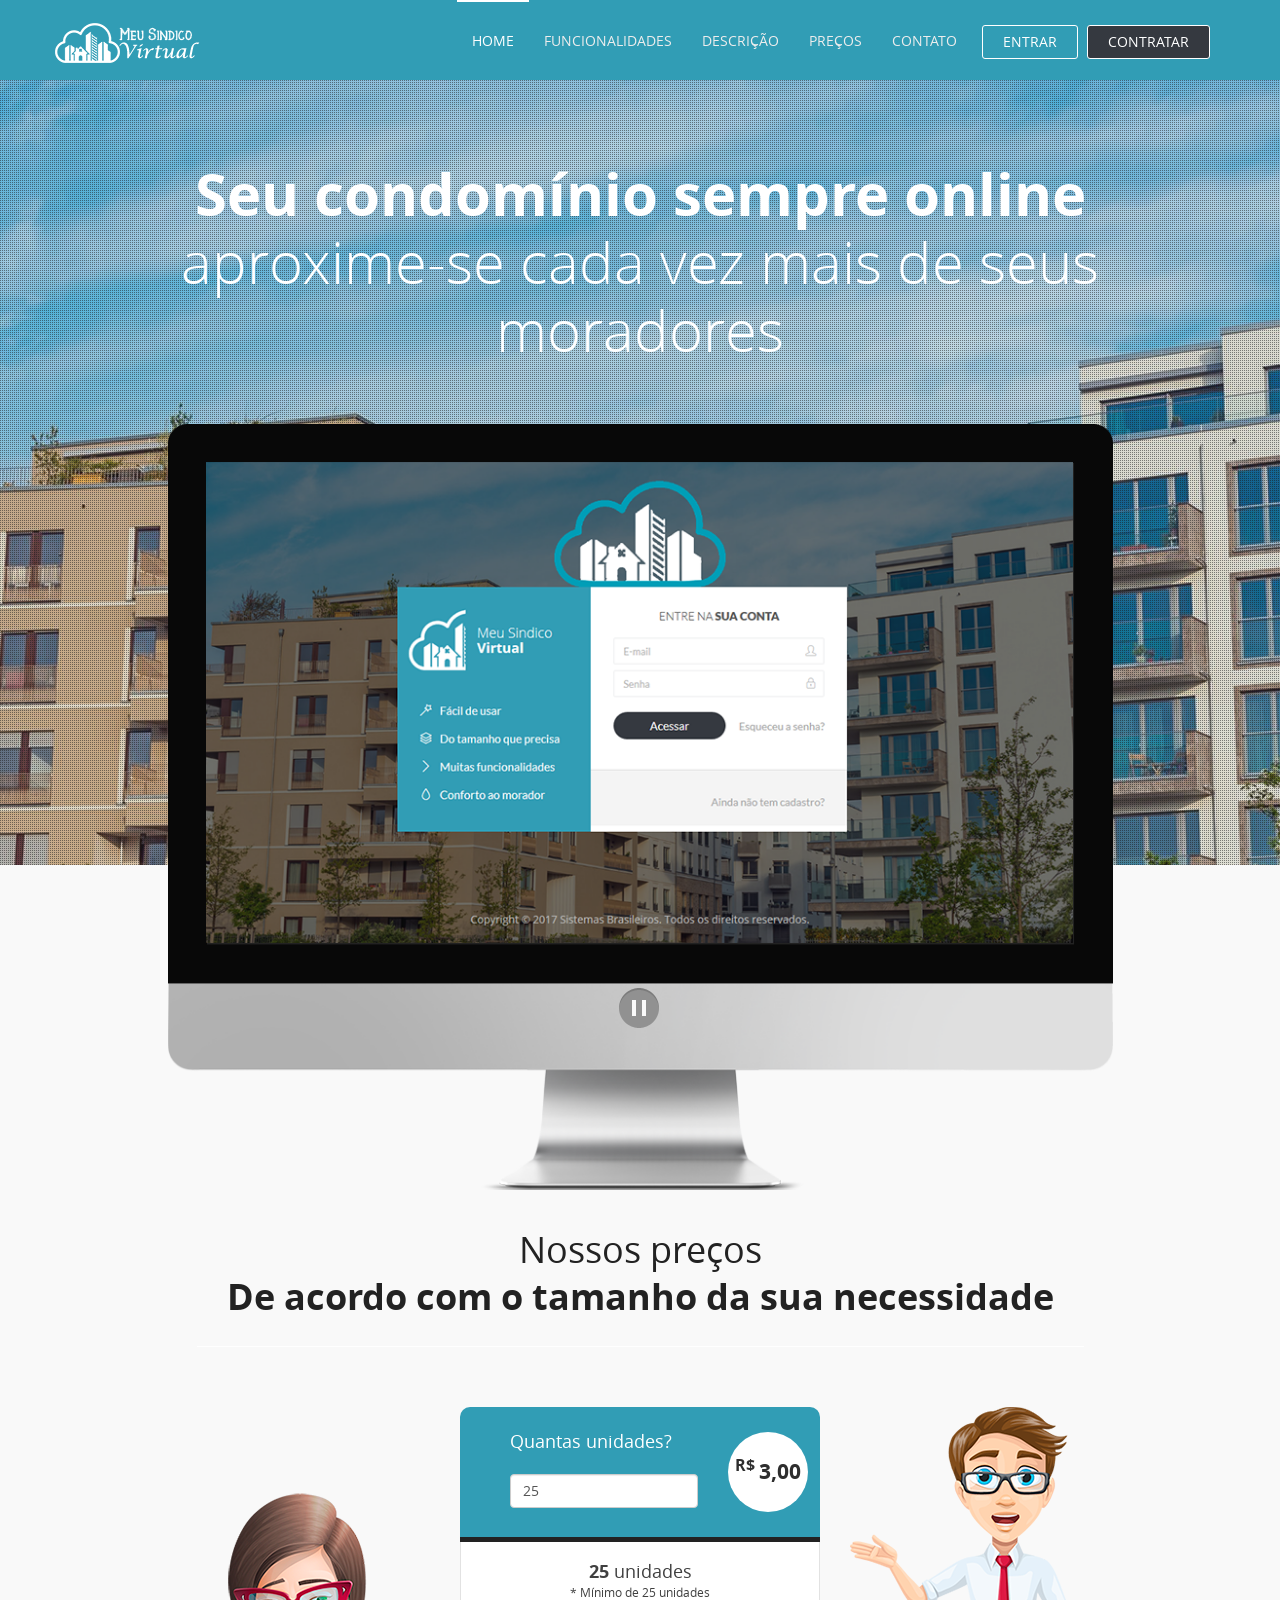
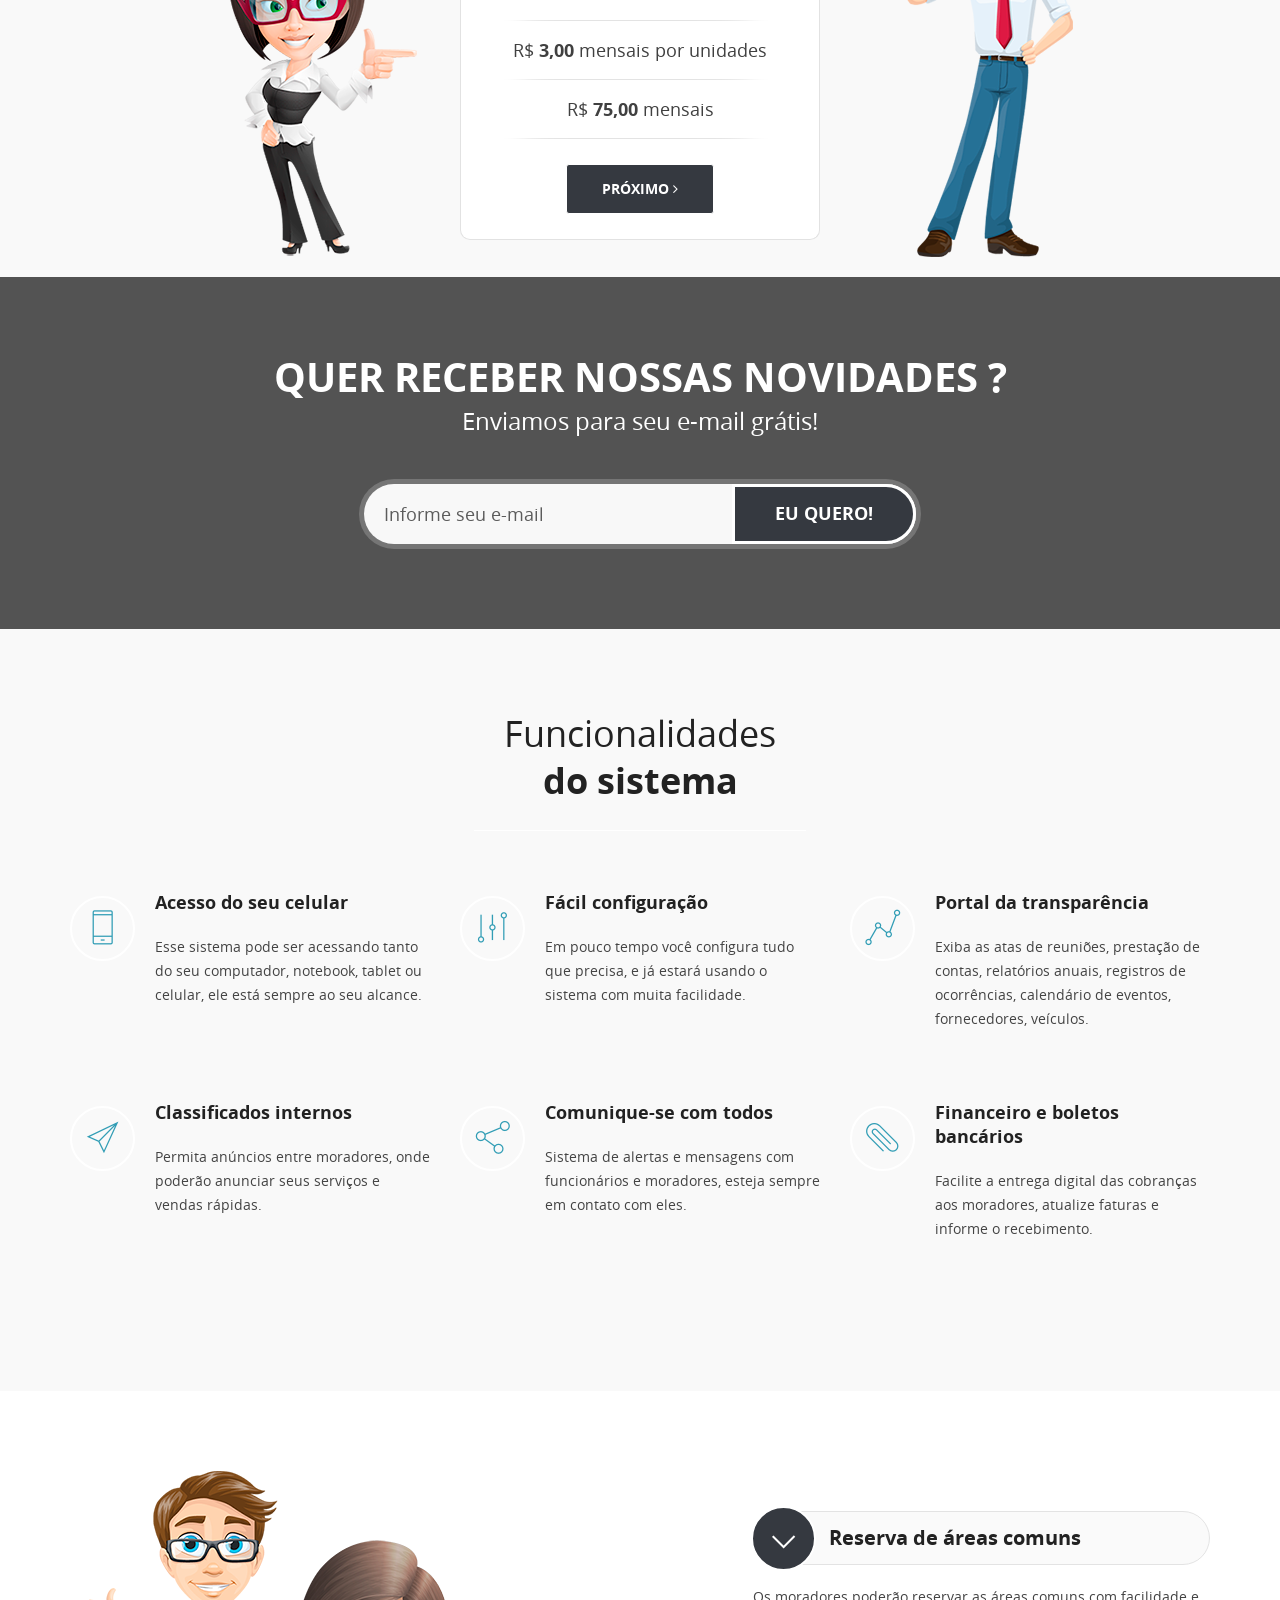
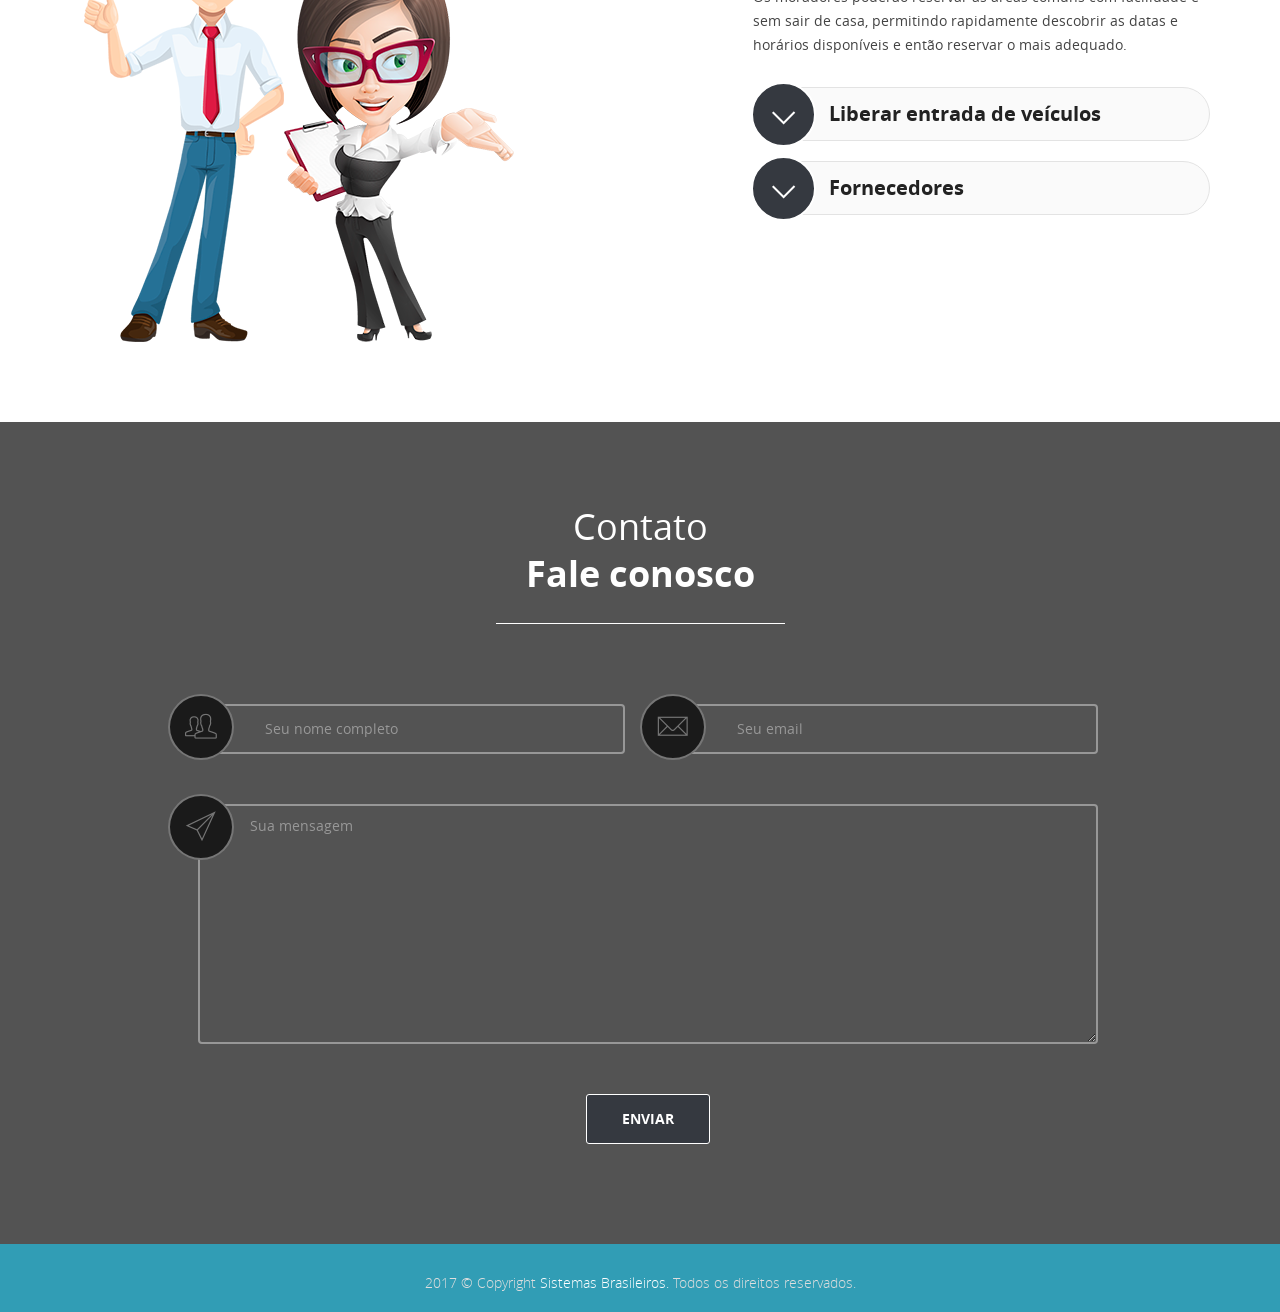
<file: index.html>
<!DOCTYPE html>
<html lang="pt-BR">
  <head>
    <meta charset="utf-8">
    <meta name="viewport" content="width=device-width, initial-scale=1.0">
    <meta name="description" content="Gestor de condom&iacute;nios">
    <meta name="author" content="Sistemas Brasileiros">
    <link rel="shortcut icon" href="ico/favicon.png">

    <title>Meu S&iacute;ndico Virtual</title>

    <!-- Bootstrap core CSS -->
    <link href="css/bootstrap.min.css" rel="stylesheet">

    <!-- Custom bootstrap styles -->
    <link href="css/overwrite.css" rel="stylesheet">

	<!-- Font -->
	<link href="fonts/open-sans/stylesheet.css" rel="stylesheet">
	
	<!-- Font icons -->
	<link href="css/font-awesome.css" rel="stylesheet">
    <link href="fonts/pe-icon-7-stroke/css/pe-icon-7-stroke.css" rel="stylesheet">
	<link href="fonts/pe-icon-7-stroke/css/helper.css" rel="stylesheet">
	
	<!-- Animate css -->
    <link href="css/animate.css" rel="stylesheet">	
	
	<!-- prettyPhoto -->	
	<link href="css/prettyPhoto.css" rel="stylesheet" />
	
    <!-- flexslider -->	
	<link href="css/flexslider.css" rel="stylesheet">

	<!-- Owl carousel -->
    <link href="css/owl.carousel.css" rel="stylesheet">
    <link href="css/owl.theme.css" rel="stylesheet">
    <link href="css/owl.transitions.css" rel="stylesheet">
	
	<!-- Custom styles for this template -->
    <link href="css/style.css" rel="stylesheet">

	<!-- Theme skin -->
	<link href="skins/default.css" rel="stylesheet" />

  	<style>
		/* Formulário de configuração (passo 2 do card de preços) */
		.config-form .pricing-head h4{font-size:24px;line-height:28px;}
		.config-form .pricing-head p{font-size:15px;line-height:20px;margin-top:6px;}
		.config-body{float:left;width:100%;background:#fff;border-left:1px solid #e2e2e2;border-right:1px solid #e2e2e2;padding:5px 22px 0 22px;text-align:left;}
		.config-grupo{padding:16px 0;border-bottom:1px solid #eee;}
		.config-grupo:last-child{border-bottom:none;}
		.config-grupo h5{margin:0 0 10px 0;font-size:15px;line-height:20px;font-weight:700;color:#404040;text-transform:none;}
		.config-grupo h5 i{color:#319DB5;font-size:22px;vertical-align:middle;margin-right:6px;}
		.config-campos{display:flex;gap:10px;}
		.config-campos > div{flex:1;min-width:0;}
		.config-campos label{display:block;font-size:12px;line-height:16px;font-weight:400;color:#777;margin:0 0 4px 0;white-space:nowrap;overflow:hidden;text-overflow:ellipsis;}
		.config-form .form-control{height:40px;font-size:16px;text-align:center;padding:6px;box-shadow:none;}
		.config-form .form-control:focus{border-color:#319DB5;}
		.config-form .validation{color:#c0392b;font-size:12px;line-height:16px;margin-top:3px;font-style:normal;}
		/* Sim / Não */
		.seg{display:flex;border:1px solid #ccc;border-radius:4px;overflow:hidden;height:40px;}
		.seg input{position:absolute;opacity:0;pointer-events:none;}
		.seg label{flex:1;margin:0;display:flex;align-items:center;justify-content:center;font-size:14px;font-weight:400;color:#555;cursor:pointer;transition:background-color .2s,color .2s;white-space:nowrap;}
		.seg label + input + label{border-left:1px solid #ccc;}
		.seg input:checked + label{background:#319DB5;color:#fff;}
		.seg input:focus-visible + label{box-shadow:inset 0 0 0 2px #222;}
		/* Conferência do total */
		.config-total{margin-top:12px;padding:8px 10px;border-radius:4px;background:#eaf6f9;color:#2a7f93;font-size:14px;line-height:20px;text-align:center;}
		.config-total strong{font-weight:700;}
		.config-total.config-erro{background:#fdeeee;color:#c0392b;}
		.config-total #total-aviso{color:#c0392b;font-size:13px;margin-top:4px;}
		.config-total #total-aviso:empty{display:none;}
		.config-total #total-aviso a{color:#c0392b;text-decoration:underline;}
		.config-form .pricing-bottom .btn{margin:4px;}
		/* Sem isto as colunas ficam com altura zero (conteúdo flutuante) e, no celular,
		   uma cobre a outra, deixando o botão Próximo sem receber o toque */
		#precos .col-md-4{overflow:hidden;}
		/* Troca entre os cards */
		.passo-anim{-webkit-animation-duration:.45s;animation-duration:.45s;}
		/* Construção do condomínio (enquanto a configuração é criada) */
		body.construcao-aberta{overflow:hidden;}
		.construcao{position:fixed;top:0;right:0;bottom:0;left:0;z-index:2000;background:rgba(26,26,26,.8);display:flex;align-items:center;justify-content:center;padding:16px;overflow-y:auto;}
		.construcao[hidden]{display:none;}
		.construcao-card{width:100%;max-width:1280px;margin:auto;background:#fff;border-radius:10px;overflow:hidden;box-shadow:0 20px 60px rgba(0,0,0,.35);outline:none;}
		.construcao-card .pricing-head{float:none;border-radius:0;padding:18px 28px;}
		.construcao-card .pricing-head h4{font-size:24px;line-height:30px;margin:0 0 2px 0;}
		.construcao-card .pricing-head p{font-size:15px;line-height:20px;}
		.construcao-palco{position:relative;background:linear-gradient(#e3f2f7,#fbfdfe);}
		.construcao-palco canvas{display:block;width:100%;height:340px;}
		.construcao-nota{position:absolute;left:14px;bottom:6px;margin:0;font-size:12px;line-height:16px;color:#6b7a82;}
		.construcao-numeros{display:flex;flex-wrap:wrap;border-top:1px solid #e2e2e2;}
		.construcao-numeros > div{flex:1 1 0;min-width:96px;padding:10px 6px;text-align:center;border-right:1px solid #eee;}
		.construcao-numeros > div:last-child{border-right:none;}
		.construcao-numeros strong{display:block;font-size:22px;line-height:26px;color:#353940;font-weight:700;}
		.construcao-numeros span{font-size:12px;color:#777;}
		.construcao-vagas-detalhe{display:block;margin-top:2px;font-size:11px;line-height:14px;color:#8a979d;}
		.construcao-progresso{height:6px;background:#e2e2e2;}
		.construcao-progresso div{height:100%;width:0;background:#319DB5;transition:width .2s linear;}
		.construcao-acoes{float:none;border:0;border-top:1px solid #e2e2e2;border-radius:0;}
		.construcao-acoes .btn{margin:4px;}
		@media (max-width:480px){.construcao{padding:8px;}.construcao-card .pricing-head{padding:14px 18px;}.construcao-numeros > div{min-width:33%;border-bottom:1px solid #eee;}}
	</style>
  </head>

  <body>
	<!-- Start preloading -->	
	<div id="loading" class="loading-invisible">
		<i class="pe-7s-refresh pe-spin pe-3x pe-va"></i><br />
		<p>Por favor aguarde...</p>
	</div>
	<!-- End preloading -->

	<!-- Start header -->
	<header>
		<div class="navbar navbar-default navbar-fixed-top" role="navigation">
			<div class="container">
				<div class="navbar-header">
					<button type="button" class="navbar-toggle" data-toggle="collapse" data-target=".navbar-collapse">
						<span class="sr-only">Alternar</span>
						<span class="icon-bar"></span>
						<span class="icon-bar"></span>
						<span class="icon-bar"></span>
					</button>
					<a class="navbar-brand" href="index.html"><img src="img/logo.png" alt="" /></a>
				</div>
				<div class="collapse navbar-collapse">
					<ul class="nav navbar-nav">
						<li><a id="GoToHome" href="#home" class="selected">Home</a></li>
						<li><a id="GoToFeatures" href="#funcionalidades">Funcionalidades</a></li>	
						<li><a id="GoToDesc" href="#descricao">Descri&ccedil;&atilde;o</a></li>
						<li><a id="GoToPricing" href="#precos">Pre&ccedil;os</a></li>
						<!--<li><a id="GoToTestimoni" href="#comentarios">Coment&aacute;rios</a></li>-->
						<li><a id="GoToContact" href="#contato">Contato</a></li>							
					</ul>
					<div class="navbar-right">
						<a href="signin.html" class="btn btn-bordered">Entrar</a>
						<a href="#precos" id="contratar" class="btn btn-primary">Contratar</a>
					</div>	
				</div><!--/.nav-collapse -->
			</div>
		</div>	
	</header>
	<!-- End header -->
	
	<!-- End home -->
	<section id="home" class="home-wrapper parallax image-bg">
		<div class="home-contain">
			<div class="container">
				<div class="row text-center wow fadeInUp" data-wow-delay="0.4s">
					<div class="col-md-10 col-md-offset-1">
						<h3>Seu condomínio sempre online <span>aproxime-se cada vez mais de seus moradores</span></h3>
						<!--
						<p class="btn-inline">
							<a href="http://www.youtube.com/watch?v=lZr5ZsFlZsM&amp;feature=share&amp;list=ALzxNYRMVOCRi5wLzuGUE7XQpqhCfYTwzI" data-pretty="prettyPhoto" class="btn btn-bordered btn-lg zoom">Assista ao v&iacute;deo</a>
							<a href="#" class="btn btn-primary btn-lg">Experimente gr&aacute;tis</a>
						</p> 
						-->
						<div class="home-slider">
							<div class="slider-wrapper">
								<div class="imac-device">
									<ul class="slides">
										<li>
											<a href="#"><img src="img/slider/img1.png" alt="Login" /></a>
										</li>
										<li>
											<a href="#"><img src="img/slider/img2.png" alt="Tela administrativa" /></a>
										</li>
										<li>
											<a href="#"><img src="img/slider/img3.png" alt="" /></a>
										</li>
										<li>
											<a href="#"><img src="img/slider/img4.png" alt="" /></a>
										</li>
									</ul>
								</div>
							</div>
							<img src="img/imac.png" class="img-responsive" alt="" />
						</div>
					</div>
				</div>
			</div>
		</div>
	</section>
	<!-- End home -->
	
	<div class="clearfix"></div>
	
	<!-- Start pricing -->
	<section id="precos" class="contain desc-wrapp gray-bg">
		<div class="container">
			<div class="row text-center" id="precosC">
				<div class="col-md-10 col-md-offset-1 wow fadeInUp" data-wow-delay="0.4s">
					<h3 class="heading"><span>Nossos pre&ccedil;os</span>De acordo com o tamanho da sua necessidade</h3>
				</div>
			</div>
			<div class="row wow fadeInDown" data-wow-delay="0.4s">
				<div class="col-md-4">
					<img src="img/preco1.png" style="float:right" />
				</div>
				<div class="col-md-4">
					<div class="pricing-wrapper" id="passo-precos">
						<div class="pricing-head">
							<div class="col-md-9">
								<p>Quantas unidades?</p><br />
								<input class="form-control" type="text" name="quantidade" id="quantidade" maxlength="4" value="25" placeholder="Quantidade" required />
							</div>
							<div class="col-md-3">
								<span class="pricing-price"><sup>R$ </sup ><span id="vlunit">3,00</span></span>
							</div>
						</div>
						<ul>
							<li><strong id="qtunit">25</strong> unidades <br /><span style="font-size:12px">* M&iacute;nimo de 25 unidades</span></li>
							<li>R$ <strong id="vlunit2"> 3,00 </strong> mensais por unidades</li>
							<li>R$ <strong id="vlmensal"> 75,00 </strong> mensais</li>
						</ul>
						<div class="pricing-bottom">
							<a href="#precosC" id="proximo" class="btn btn-primary btn-lg">Pr&oacute;ximo <i class="fa fa-angle-right"></i></a>
						</div>
					</div>
						<form id="configform" class="pricing-wrapper config-form" style="display:none" novalidate>
							<div class="pricing-head">
								<h4>Estrutura do condom&iacute;nio</h4>
								<p id="unidades-info">Ajuste o que for diferente.</p>
							</div>
							<div class="config-body">
								<div class="config-grupo">
									<h5><i class="pe-7s-culture"></i>Pr&eacute;dios</h5>
									<div class="config-campos">
										<div><label for="predios">Pr&eacute;dios</label><input class="form-control" type="number" id="predios" min="1" max="20" data-min="1" value="1" /><div class="validation"></div></div>
										<div><label for="andares">Andares</label><input class="form-control" type="number" id="andares" min="1" max="25" data-min="1" value="10" /><div class="validation"></div></div>
										<div><label for="apartamentos">Aptos/andar</label><input class="form-control" type="number" id="apartamentos" min="1" max="15" data-min="1" value="4" /><div class="validation"></div></div>
									</div>
									<div class="config-total"><span id="total-predios">1</span> &times; <span id="total-andares">10</span> &times; <span id="total-aptos">4</span> = <strong id="total-apartamentos">40</strong> apartamentos<span id="total-unidades"></span>
										<div id="total-aviso" role="alert"></div>
									</div>
								</div>
								<div class="config-grupo">
									<h5><i class="fa fa-car"></i>Vagas de garagem</h5>
									<div class="config-campos">
										<div><label for="vagas-cobertas">Cobertas</label><input class="form-control" type="number" id="vagas-cobertas" min="0" max="99" data-min="0" value="40" /><div class="validation"></div></div>
										<div><label for="vagas-descobertas">Descobertas</label><input class="form-control" type="number" id="vagas-descobertas" min="0" max="99" data-min="0" value="10" /><div class="validation"></div></div>
										<div><label for="vagas-visitantes">Visitantes</label><input class="form-control" type="number" id="vagas-visitantes" min="0" max="99" data-min="0" value="5" /><div class="validation"></div></div>
									</div>
									<div class="config-campos" style="margin-top:10px;align-items:center;">
										<div style="flex:2"><label style="font-size:14px;color:#555;margin:0;white-space:normal">As vagas s&atilde;o numeradas?</label></div>
										<div><div class="seg" role="radiogroup"><input type="radio" name="vagas-numeradas" id="vagas-numeradas-nao" value="nao" /><label for="vagas-numeradas-nao">N&atilde;o</label><input type="radio" name="vagas-numeradas" id="vagas-numeradas-sim" value="sim" checked /><label for="vagas-numeradas-sim">Sim</label></div></div>
									</div>
								</div>
								<div class="config-grupo config-campos">
									<div>
										<h5><i class="pe-7s-shopbag"></i>Lojas</h5>
										<input class="form-control" type="number" id="lojas" min="0" max="25" data-min="0" value="0" aria-label="Quantidade de lojas" /><div class="validation"></div>
									</div>
									<div>
										<h5><i class="pe-7s-key"></i>Portarias</h5>
										<input class="form-control" type="number" id="portarias" min="0" max="4" data-min="0" value="1" aria-label="Quantidade de portarias" /><div class="validation"></div>
									</div>
								</div>
							</div>
							<div class="pricing-bottom">
								<button type="button" id="voltar" class="btn btn-bordered btn-lg" style="color:#404040;border-color:#e2e2e2"><i class="fa fa-angle-left"></i> Voltar</button>
								<button type="submit" class="btn btn-primary btn-lg">Teste gr&aacute;tis</button>
							</div>
						</form>
				</div>
				<div class="col-md-4">
					<img src="img/preco2.png" />
				</div>
			</div>
		</div>
	</section>
	<!-- End pricing -->
	
	<div class="clearfix"></div>

	<!-- Start download -->	
	<section id="download">
		<div class="download-wrapper">
			<div class="container">
				<div class="row wow fadeInUp" data-wow-delay="0.4s">
					<div class="col-md-8 col-md-offset-2">
						<h3>Quer receber nossas novidades ?</h3>
						<p>Enviamos para seu e-mail gr&aacute;tis!</p>
						<form>
							<fieldset class="subscribe-form popular">
								<input class="subscribe" type="text" placeholder="Informe seu e-mail">
								<button class="subscribe-button" type="button">Eu QUERO!</button>
							</fieldset>	
						</form>	
					</div>
				</div>
			</div>
		</div>
	</section>
	<!-- End download -->
	
	<div class="clearfix"></div>
		
	<!-- Start features -->
	<section id="funcionalidades" class="contain gray-bg">
		<div class="container">
			<div class="row text-center wow fadeInUp" data-wow-delay="0.4s">
				<div class="col-md-8 col-md-offset-2">
					<h3 class="heading"><span>Funcionalidades</span> do sistema</h3>
				</div>
			</div>
			<div class="row wow fadeInDown" data-wow-delay="0.4s">
				<div class="col-md-4 feature-box">
					<i class="pe-7s-phone pe-feature"></i>
					<h5>Acesso do seu celular</h5>
					<p>
					Esse sistema pode ser acessando tanto do seu computador, notebook, tablet ou celular, ele está sempre ao seu alcance.
					</p>
				</div>
				<div class="col-md-4 feature-box">
					<i class="pe-7s-edit pe-feature"></i>
					<h5>Fácil configuração</h5>
					<p>
					Em pouco tempo voc&ecirc; configura tudo que precisa, e j&aacute; estar&aacute; usando o sistema com muita facilidade.
					</p>
				</div>
				<div class="col-md-4 feature-box">
					<i class="pe-7s-graph1 pe-feature"></i>
					<h5>Portal da transpar&ecirc;ncia</h5>
					<p>
					Exiba as atas de reuni&otilde;es, presta&ccedil;&atilde;o de contas, relat&oacute;rios anuais, registros de ocorr&ecirc;ncias, calend&aacute;rio de eventos, fornecedores, ve&iacute;culos.
					</p>
				</div>
				<div class="col-md-4 feature-box">
					<i class="pe-7s-paper-plane pe-feature"></i>
					<h5>Classificados internos</h5>
					<p>
					Permita an&uacute;ncios entre moradores, onde poder&atilde;o anunciar seus servi&ccedil;os e vendas r&aacute;pidas.
					</p>
				</div>
				<div class="col-md-4 feature-box">
					<i class="pe-7s-share pe-feature"></i>
					<h5>Comunique-se com todos</h5>
					<p>
					Sistema de alertas e mensagens com funcionários e moradores, esteja sempre em contato com eles.
					</p>
				</div>
				<div class="col-md-4 feature-box">
					<i class="pe-7s-paperclip pe-feature"></i>
					<h5>Financeiro e boletos bancários</h5>
					<p>
					Facilite a entrega digital das cobranças aos moradores, atualize faturas e informe o recebimento.
					</p>
				</div>
			</div>
		</div>
	</section>
	<!-- End features -->
	
	<div class="clearfix"></div>
	
	<!-- Start description -->
	<section id="descricao" class="contain">
		<div class="container">
			<div class="row">
				<div class="col-md-7 wow fadeInLeft" data-wow-delay="0.4s">
					<img src="img/device.png" class="img-responsive" alt="" />
				</div>
				<div class="col-md-5 margintop40 wow fadeInRight" data-wow-delay="0.4s">
					<div class="accordion clearfix" id="accordion1">
						<div class="accordion-group">
							<div class="accordion-heading">										
								<a class="accordion-toggle" data-toggle="collapse" data-parent="#accordion" href="#collapse1">
									<i class="pe-7s-angle-down"></i> Reserva de &aacute;reas comuns
								</a>
							</div>
							<div id="collapse1" class="accordion-body collapse in">
								<div class="accordion-inner">
									<p>
									Os moradores poderão reservar as áreas comuns com facilidade e sem sair de casa, permitindo rapidamente descobrir as datas e horários disponíveis e então reservar o mais adequado. 
									</p>
								</div>
							</div>
						</div>
						<div class="accordion-group">
							<div class="accordion-heading">
								<a class="accordion-toggle" data-toggle="collapse" data-parent="#accordion" href="#collapse2">
									<i class="pe-7s-angle-down"></i> Liberar entrada de ve&iacute;culos
								</a>
							</div>
							<div id="collapse2" class="accordion-body collapse">
								<div class="accordion-inner">
									<p>
									Os moradores poderão informar a placa do carro das visitas que aguardam, facilitando a liberação da entrada dos mesmos.
									</p>
								</div>
							</div>
						</div>
						<div class="accordion-group">
							<div class="accordion-heading">
								<a class="accordion-toggle" data-toggle="collapse" data-parent="#accordion" href="#collapse3">
									<i class="pe-7s-angle-down"></i> Fornecedores
								</a>
							</div>
							<div id="collapse3" class="accordion-body collapse">
								<div class="accordion-inner">
									<p>
									Poder&aacute; registrar conv&ecirc;nios com fornecedores para descontos ou outros benef&iacutecios para os moradores e o condom&iacute;nio.
									</p>
								</div>
							</div>
						</div>								
					</div>					
				</div>
			</div>
		</div>
	</section>
	<!-- End description -->
	
	<div class="clearfix"></div>
			
	<!-- Start contact -->
	<section id="contato">
		<div class="contact-contain">
			<div class="container">
				<div class="row text-center">
					<div class="col-md-12 wow fadeInUp" data-wow-delay="0.4s">
						<h3 class="heading"><span>Contato</span>Fale conosco</h3>
					</div>
				</div>
				<div class="row">
					<div class="col-md-10 col-md-offset-1 wow fadeInDown" data-wow-delay="0.4s">
						<form id="contactform" action="contact/contact.php" method="post" class="validateform" name="leaveContact">
							<div class="clearfix"></div>
							<div id="sendmessage">
								<div class="alert alert-info marginbot35">
									<button type="button" class="close" data-dismiss="alert">&times;</button>
									Sua mensagem foi enviada. Obrigado!
								</div>							
							</div>								
							<ul class="listForm">
								<li>
									<i class="pe-7s-users"></i>
									<input class="form-control input-name" type="text" name="name" data-rule="required" data-msg="Por favor informe seu nome completo" placeholder="Seu nome completo" />
									<div class="validation"></div>
								</li>
								<li>
									<i class="pe-7s-mail"></i>
									<input class="form-control input-email" type="text" name="email" data-rule="email" data-msg="Por favor informe um email v&aacute;lido" placeholder="Seu email" />	
									<div class="validation"></div>
								</li>
								<li class="push">
									<i class="pe-7s-paper-plane"></i>
									<textarea class="form-control input-message" rows="6" name="message" data-rule="required" data-msg="Por favor informe sua mensagem" placeholder="Sua mensagem"></textarea>
									<div class="validation"></div>
								</li>
								<li class="push text-center">
									<input type="submit" value="Enviar" class="btn btn-primary btn-lg" name="Submit" />
								</li>
							</ul>
						</form>
					</div>
				</div>
			</div>
		</div>
	</section>
	<!-- End contact -->
	
	<div class="clearfix"></div>
		
	<!-- Start footer -->
	<footer>
		<div class="container">
			<div class="row">
				<div class="col-md-12">
					<p>2017 &copy; Copyright <a href="http://sistemasbrasileiros.com.br/">Sistemas Brasileiros.</a> Todos os direitos reservados.</p>
				</div>
			</div>
		</div>	
	</footer>

	<!-- Start construção do condomínio -->
	<div id="construcao" class="construcao" hidden>
		<div id="construcao-card" class="construcao-card" role="dialog" aria-modal="true" aria-labelledby="construcao-titulo" tabindex="-1">
			<div class="pricing-head">
				<h4 id="construcao-titulo">Criando seu condom&iacute;nio</h4>
				<p id="construcao-status" aria-live="polite">Preparando o terreno&hellip;</p>
			</div>
			<div class="construcao-palco">
				<canvas id="construcao-canvas" aria-hidden="true"></canvas>
				<p class="construcao-nota" id="construcao-nota"></p>
			</div>
			<div class="construcao-progresso"><div id="construcao-barra"></div></div>
			<div class="construcao-numeros">
				<div><strong id="cn-predios">0</strong><span>pr&eacute;dios</span></div>
				<div><strong id="cn-apartamentos">0</strong><span>apartamentos</span></div>
				<div><strong id="cn-portarias">0</strong><span>portarias</span></div>
				<div><strong id="cn-lojas">0</strong><span>lojas</span></div>
				<div><strong id="cn-vagas">0</strong><span>vagas</span><small class="construcao-vagas-detalhe" id="cn-vagas-detalhe"></small></div>
			</div>
			<div class="pricing-bottom construcao-acoes" id="construcao-acoes" hidden>
				<button type="button" id="construcao-fechar" class="btn btn-bordered btn-lg" style="color:#404040;border-color:#e2e2e2">Fechar</button>
				<button type="button" id="construcao-tentar" class="btn btn-primary btn-lg">Tentar de novo</button>
				<button type="button" id="construcao-json" class="btn btn-primary btn-lg">Ver configura&ccedil;&atilde;o</button>
			</div>
		</div>
	</div>
	<!-- End construção do condomínio -->

    <script src="js/jquery.js"></script>
	<script src="js/bootstrap.min.js"></script>
	<script src="js/construcao-real.js"></script>
    <script src="js/jquery-easing-1.3.js"></script>

    <!--[if lt IE 9]>
      <script src="js/html5shiv.js"></script>
      <script src="js/respond.min.js"></script>
    <![endif]-->
	
	<script type="text/javascript">
		  //document.getElementById("loading").className = "loading-visible";
		  //var hideDiv = function(){document.getElementById("loading").className = "loading-invisible";};
		  //var oldLoad = window.onload;
		  //var newLoad = oldLoad ? function(){hideDiv.call(this);oldLoad.call(this);} : hideDiv;
		  //window.onload = newLoad;
		  var atual = $('#quantidade');
		  var qtunit = $('#qtunit');
		  var vlmensal = $('#vlmensal');
		  var vlunit = $('#vlunit');
		  var vlunit2 = $('#vlunit2');
		  var contratar = $('#contratar');
		  function calc(){
                if (atual.val() != atual.val().replace(/[^0-9]+/g, ''))
                    atual.val(atual.val().replace(/[^0-9]+/g, ''));
                if (atual.val() > 9999)
                    atual.val(9999);
					
				var qtv = atual.val(); var vl = 0.00;
                if (atual.val() == '' || atual.val() < 25){
                    qtv = 25;
				}
				
				var qt = qtv;
				if (qt > 1500){					
					vl += (qt - 1500) * 0.4;
					qt = 1500;
				}
				if (qt > 600){					
					vl += (qt - 600) * 0.6;
					qt = 600;
				}
				if (qt > 300){					
					vl += (qt - 300) * 0.8;
					qt = 300;
				}
				if (qt > 100){					
					vl += (qt - 100) * 1;
					qt = 100;
				}
				if (qt > 30){					
					vl += (qt - 30) * 1.2;
					qt = 30;
				}
				if (qt > 25){					
					vl += (qt - 25) * 3;
					qt = 25;
				}
				vl += 75;
				
				// qtv = atual.val();
				// if(atual.val() < 1) qtv = 1;
				var div = vl / qtv;
				
				qtunit.text(qtv);
				vlmensal.text(vl.toFixed(2).replace('.', ','));
				vlunit.text(div.toFixed(2).replace('.', ','));
				vlunit2.text(div.toFixed(2).replace('.', ','));
		  }
		  //atual.change(function(){
			//calc();
		  //});
		  //atual.keyup(function(){
			//calc();
		  //});
		  atual.on('input', function (j) {
			calc();
		  });
		  contratar.click(function( event ) {
			  event.preventDefault();
			  atual.focus().select();
			  $(window).scrollTop( $("#precosC").offset().top );
		  });
		  		  /* Passo 2: configuração do condomínio, no lugar do card de preços */
		  var unidades = null;
		  var configform = $('#configform');
		  function num(id) { return parseInt($('#' + id).val(), 10); }

		  // Troca de card com animação: avança deslizando para a esquerda, volta para a direita
		  var passoAtual = 1, animando = false;
		  var ANIMS = 'animated passo-anim fadeOutLeft fadeInRight fadeOutRight fadeInLeft';
		  function aoTerminarAnimacao(el, fn) {
			  var feito = false;
			  function fim() { if (!feito) { feito = true; fn(); } }
			  el.one('animationend webkitAnimationEnd', fim);
			  setTimeout(fim, 600); // navegadores sem animationend
		  }
		  function mostrarPasso(passo) {
			  if (passo === passoAtual || animando) return;
			  var sai = passo === 2 ? $('#passo-precos') : configform;
			  var entra = passo === 2 ? configform : $('#passo-precos');
			  passoAtual = passo;
			  var topo = $("#precosC").offset().top;
			  if ($(window).scrollTop() > topo) $('html,body').animate({ scrollTop: topo }, 300);
			  animando = true;
			  sai.removeClass(ANIMS).addClass('animated passo-anim ' + (passo === 2 ? 'fadeOutLeft' : 'fadeOutRight'));
			  aoTerminarAnimacao(sai, function () {
				  sai.hide().removeClass(ANIMS);
				  entra.removeClass(ANIMS).show().addClass('animated passo-anim ' + (passo === 2 ? 'fadeInRight' : 'fadeInLeft'));
				  aoTerminarAnimacao(entra, function () {
					  entra.removeClass(ANIMS);
					  animando = false;
				  });
			  });
		  }

		  // O total (prédios x andares x apartamentos) precisa bater com as unidades informadas
		  var CONFERIR_UNIDADES = false; // TODO: temporariamente desligado para testes; voltar para true
		  function totalApartamentos() {
			  return num('predios') * num('andares') * num('apartamentos');
		  }
		  function totalConfere() {
			  if (!CONFERIR_UNIDADES) return true;
			  return totalApartamentos() === unidades;
		  }
		  function atualizarTotal() {
			  var total = totalApartamentos();
			  $('#total-predios').text(isNaN(num('predios')) ? '-' : num('predios'));
			  $('#total-andares').text(isNaN(num('andares')) ? '-' : num('andares'));
			  $('#total-aptos').text(isNaN(num('apartamentos')) ? '-' : num('apartamentos'));
			  $('#total-apartamentos').text(isNaN(total) ? '-' : total);
			  $('#total-unidades').text(!CONFERIR_UNIDADES ? '' : (total === unidades ? ' \u2714' : ' de ' + unidades));
			  var confere = totalConfere();
			  $('.config-total').toggleClass('config-erro', !confere);
			  $('#total-aviso').html(confere ? '' :
				  'Precisa somar as ' + unidades + ' unidades informadas. ' +
				  'Ajuste os campos ou <a href="#" id="alterar-unidades">altere a quantidade de unidades</a>.');
		  }

		  $('#proximo').click(function( event ) {
			  event.preventDefault();
			  var qt = parseInt(atual.val(), 10);
			  if (isNaN(qt) || qt < 25) qt = 25;
			  if (qt !== unidades) {
				  // Unidades mudaram: volta ao padrão de 1 prédio com todas as unidades
				  unidades = qt;
				  $('#predios').val(1);
				  var andares = Math.max(1, num('andares') || 10);
				  $('#apartamentos').val(Math.min(15, Math.max(1, Math.ceil(qt / andares))));
			  }
			  $('#unidades-info').text('Você informou ' + unidades + ' unidades. Ajuste o que for diferente.');
			  configform.find('.validation').text('');
			  atualizarTotal();
			  mostrarPasso(2);
		  });
		  $('#voltar').click(function () { mostrarPasso(1); });
		  configform.on('click', '#alterar-unidades', function (event) {
			  event.preventDefault();
			  mostrarPasso(1);
			  atual.focus().select();
		  });
		  // Botão "Contratar" do topo sempre volta ao card de preços
		  contratar.click(function () {
			  if (configform.is(':visible')) mostrarPasso(1);
			  atual.focus().select();
		  });

		  // Ao mudar a quantidade de prédios, redistribui as unidades entre eles
		  $('#predios').on('input', function () {
			  var predios = num('predios'), andares = Math.max(1, num('andares') || 1);
			  if (CONFERIR_UNIDADES && predios >= 1) {
				  $('#apartamentos').val(Math.max(1, Math.round(unidades / (predios * andares))));
			  }
			  atualizarTotal();
		  });
		  $('#andares, #apartamentos').on('input', atualizarTotal);

		  function validar() {
			  var ok = true;
			  configform.find('input[type=number]:visible').each(function () {
				  var el = $(this), v = el.val(), min = Number(el.data('min')), msg = '';
				  if (!/^\d+$/.test(v)) msg = 'Só números';
				  else if (Number(v) < min) msg = 'Mínimo ' + min;
				  else if (Number(v) > Number(el.attr('max'))) msg = 'Máximo ' + el.attr('max');
				  el.next('.validation').text(msg);
				  if (msg && ok) { el.focus(); ok = false; }
			  });
			  return ok;
		  }

		  // Cria a configuração do condomínio.
		  // TODO: trocar pela chamada real da API, por exemplo:
		  //   return $.ajax({ url: '/api/configuracoes', method: 'POST', contentType: 'application/json', data: JSON.stringify(config) });
		  function criarConfiguracao(config) {
			  return new Promise(function (resolve) {
				  setTimeout(function () { resolve({ ok: true }); }, 3000);
			  });
		  }

		  configform.on('submit', function (event) {
			  event.preventDefault();
			  if (!validar()) return;
			  if (!totalConfere()) {
				  atualizarTotal();
				  $('#apartamentos').focus();
				  return;
			  }
			  var config = {
				  unidades_informadas: unidades,
				  predios: num('predios'),
				  andares_por_predio: num('andares'),
				  apartamentos_por_andar: num('apartamentos'),
				  total_apartamentos: totalApartamentos(),
				  lojas: num('lojas'),
				  vagas: {
					  cobertas: num('vagas-cobertas'),
					  descobertas: num('vagas-descobertas'),
					  visitantes: num('vagas-visitantes'),
					  numeradas: $('#vagas-numeradas-sim').is(':checked')
				  },
				  portarias: num('portarias'),
				  gerado_em: new Date().toISOString()
			  };
			  // Constrói o condomínio na tela enquanto a configuração é criada
			  var botao = configform.find('button[type=submit]');
			  ConstrucaoCondominioReal.abrir(config, criarConfiguracao, function () { botao.focus(); });
		  });
	</script>
	
	<!-- Fixed navigation -->
	<script src="js/navigation/waypoints.min.js"></script>
	<script src="js/navigation/jquery.smooth-scroll.js"></script>		
	<script src="js/navigation/navbar.js"></script>	
	
	<!-- Wow -->
	<script src="js/wow/wow.min.js"></script>
	<script src="js/wow/setting.js"></script>
	
	<!-- Parallax -->
	<script src="js/parallax/jquery.parallax-1.1.3.js"></script>	
	<script src="js/parallax/setting.js"></script>
	
	<!-- flexslider -->
	<script src="js/flexslider/jquery.flexslider.js"></script>
	<script src="js/flexslider/setting.js"></script>
	
	<!-- prettyPhoto -->
	<script src="js/prettyPhoto/jquery.prettyPhoto.js"></script>	
	<script src="js/prettyPhoto/setting.js"></script>
	
	<!-- counters -->
	<script src="js/counters/jquery.appear.js"></script>
	<script src="js/counters/stellar.js"></script>
	<script src="js/counters/setting.js"></script>

	<!-- Owl carousel -->
	<script src="js/owlcarousel/owl.carousel.js"></script>
    <script src="js/owlcarousel/setting.js"></script>
	
	<!-- Totop -->
	<script src="js/totop/jquery.ui.totop.js"></script>	
	<script src="js/totop/setting.js"></script>

	<!-- youtube player -->
	<script src="js/youtube-player/jquery.swfobject.1-1-1.min.js"></script>
	<script src="js/youtube-player/youTubeEmbed-jquery.js"></script>
	<script src="js/youtube-player/setting.js"></script>
		
	<!-- Contact validation -->
	<script src="js/validation.js"></script>
		
	<!-- Customn javascript -->
	<script src="js/custom.js"></script>

  </body>
</html>
</file>
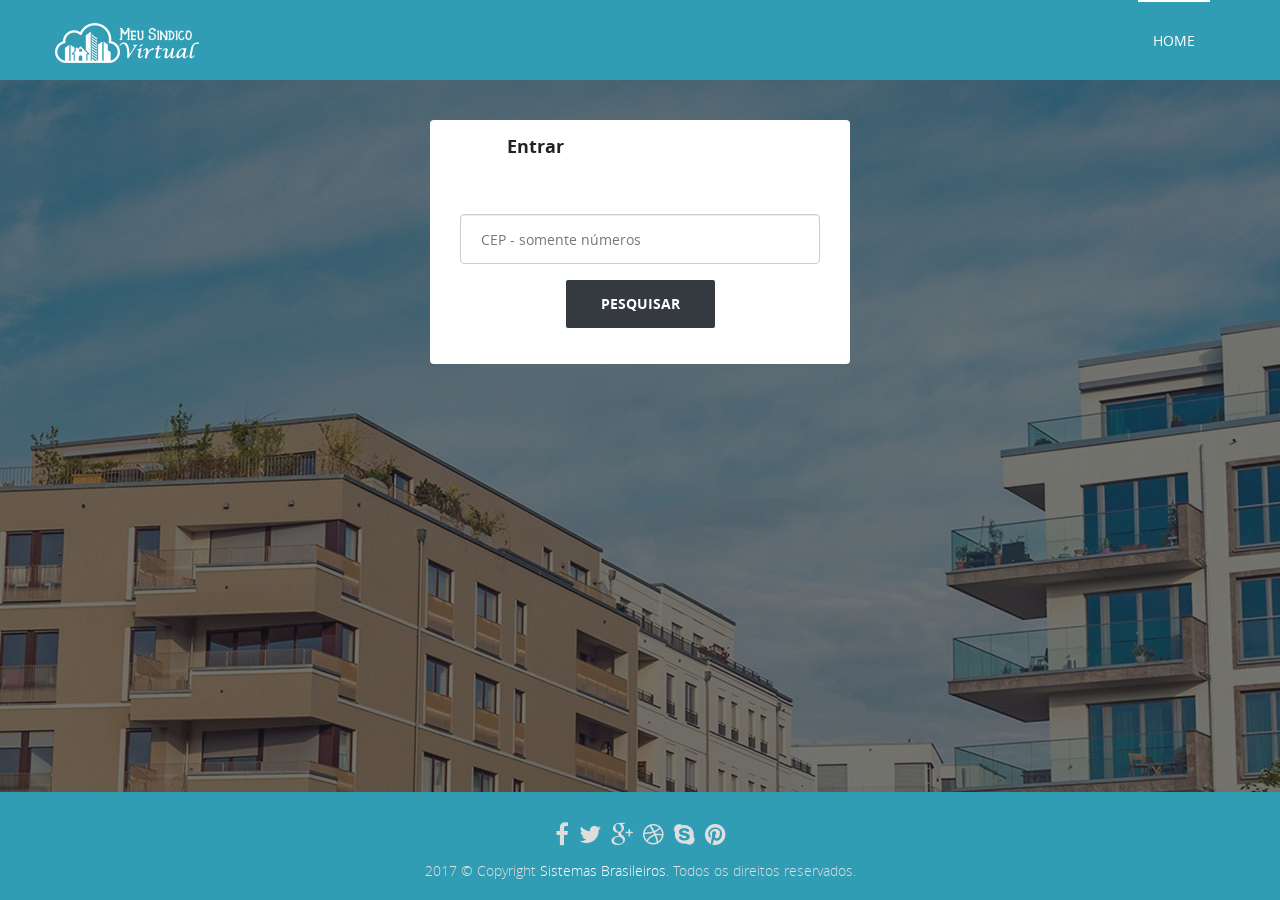
<file: signin.html>
<!DOCTYPE html>
<html lang="en">
  <head>
    <meta charset="utf-8">
    <meta name="viewport" content="width=device-width, initial-scale=1.0">
    <meta name="description" content="Gestor de condom&iacute;nios">
    <meta name="author" content="Sistemas Brasileiros">
    <link rel="shortcut icon" href="ico/favicon.png">

    <title>Meu S&iacute;ndico Virtual</title>

    <!-- Bootstrap core CSS -->
    <link href="css/bootstrap.min.css" rel="stylesheet">

    <!-- Custom bootstrap styles -->
    <link href="css/overwrite.css" rel="stylesheet">

	<!-- Font -->
	<link href="fonts/open-sans/stylesheet.css" rel="stylesheet">
	
	<!-- Font icons -->
	<link href="css/font-awesome.css" rel="stylesheet">
    <link href="fonts/pe-icon-7-stroke/css/pe-icon-7-stroke.css" rel="stylesheet">
	<link href="fonts/pe-icon-7-stroke/css/helper.css" rel="stylesheet">

	<!-- Animate css -->
    <link href="css/animate.css" rel="stylesheet">	

    <!-- flexslider -->	
	<link href="css/flexslider.css" rel="stylesheet">

	<!-- Owl carousel -->
    <link href="css/owl.carousel.css" rel="stylesheet">
    <link href="css/owl.theme.css" rel="stylesheet">
    <link href="css/owl.transitions.css" rel="stylesheet">
	
	<!-- Custom styles for this template -->
    <link href="css/style.css" rel="stylesheet">

	<!-- Theme skin -->
	<link href="skins/default.css" rel="stylesheet" />

  </head>

  <body>
	<!-- Start preloading -->	
	<div id="loading" class="loading-invisible">
		<i class="pe-7s-refresh pe-spin pe-3x pe-va"></i><br />
		<p>Por favor aguarde...</p>
	</div>
	<!-- End preloading -->

	<!-- Start header -->
	<header>
		<div class="navbar navbar-default navbar-fixed-top" role="navigation">
			<div class="container">
				<div class="navbar-header">
					<button type="button" class="navbar-toggle" data-toggle="collapse" data-target=".navbar-collapse">
						<span class="sr-only">Alternar</span>
						<span class="icon-bar"></span>
						<span class="icon-bar"></span>
						<span class="icon-bar"></span>
					</button>
					<a class="navbar-brand" href="index.html"><img src="img/logo.png" alt="" /></a>
				</div>
				<div class="collapse navbar-collapse">
					<ul class="nav navbar-nav">
						<li><a id="GoToHome" href="index.html" class="selected">Home</a></li>		
					</ul>
				</div>
			</div>
		</div>	
	</header>
	<!-- End header -->	
	
	<div id="wrapper-fixed" style="position: absolute;">
		<div class="login-register-wrapper">
			<div class="container">
				<div class="row">
					<div class="col-md-12 text-center">
						<div class="login-register">
							<ul class="nav nav-tabs log-tabs" role="tablist">
								<li role="presentation" class="active"><a href="#Login" role="tab" data-toggle="tab">Entrar</a></li>
							</ul>
							<div class="tab-content log-tabs-containt">
								<div role="tabpanel" class="tab-pane active" id="Login">
									<form class="form-horizontal">
										<div class="form-group">
											<div class="col-lg-12 text-left">
												<input id="txtCep" type="text" class="form-control form-block" placeholder="CEP - somente n&uacute;meros" maxlength="8" pattern="[0-9]+$" required>
											</div>
										</div>
										<div class="form-group">
											<div class="col-lg-12 text-center">
												<button  id="btnPesquisar" class="btn btn-primary btn-lg">Pesquisar</button>
											</div>									
										</div>									
									</form>	
									<div class="col-md-12">
									    <ul id="listaCond" class="fa-ul" style="text-align:left;font-size: 18px;">
									        
									    </ul>
									</div>
								</div>
								<!--<div role="tabpanel" class="tab-pane" id="register">
									<form class="form-horizontal">
										<div class="form-group">
											<div class="col-lg-12 text-left">
												<input type="email" class="form-control form-block" placeholder="Email" required>
											</div>
										</div>
										<div class="form-group">
											<div class="col-lg-12 text-center">
												<button class="btn btn-primary btn-lg">Continuar</button>
											</div>									
										</div>									
									</form>	
								</div>-->
							</div>
						</div>
					</div>
				</div>
			</div>
		</div>
	</div>

	<div class="clearfix"></div>
		
	<!-- Start footer -->
	<footer style="position: absolute;bottom: 0;width: 100%;">
		<div class="container">
			<div class="row">
				<div class="col-md-12">
					<div class="social-network">
						<a href="#"><i class="fa fa-facebook"></i></a>
						<a href="#"><i class="fa fa-twitter"></i></a>
						<a href="#"><i class="fa fa-google-plus"></i></a>
						<a href="#"><i class="fa fa-dribbble"></i></a>
						<a href="#"><i class="fa fa-skype"></i></a>
						<a href="#"><i class="fa fa-pinterest"></i></a>
					</div>
					<p>2017 &copy; Copyright <a href="http://sistemasbrasileiros.com.br/">Sistemas Brasileiros.</a> Todos os direitos reservados.</p>
				</div>
			</div>
		</div>	
	</footer>
	<!-- End footer -->	
	
    <!-- Bootstrap core JavaScript
    ================================================== -->
    <!-- Placed at the end of the document so the pages load faster -->
    <script src="js/jquery.js"></script>
	<script src="js/bootstrap.min.js"></script>
    <script src="js/jquery-easing-1.3.js"></script>

    <!-- HTML5 shim and Respond.js IE8 support of HTML5 elements and media queries -->
    <!--[if lt IE 9]>
      <script src="js/html5shiv.js"></script>
      <script src="js/respond.min.js"></script>
    <![endif]-->
	
	<script type="text/javascript">
		  //document.getElementById("loading").className = "loading-visible";
		  //var hideDiv = function(){document.getElementById("loading").className = "loading-invisible";};
		  //var oldLoad = window.onload;
		  //var newLoad = oldLoad ? function(){hideDiv.call(this);oldLoad.call(this);} : hideDiv;
		  //window.onload = newLoad;
		  
		  var txtCep = $("#txtCep");
		  txtCep.on('input', function (j) {
                if (txtCep.val() != txtCep.val().replace(/[^0-9]+/g, ''))
                    txtCep.val(txtCep.val().replace(/[^0-9]+/g, ''));
		  });
		  $("#btnPesquisar").click(function (event) {
		  event.preventDefault();
		      var t = $("#txtCep").val();
		      var lst = $("#listaCond");
		      lst.empty();
		      
		      if(t == ""){
		          alert("Informe o CEP!");
		          return;
		      }
		      t = t.replace('/[^0-9]/', '');
		      if(t.length != 8 ){
		          alert("Informe um CEP válido!");
		          return;
		      }
		      if(t != "82600030" ){
		          alert("Nenhum condomínio encontrado neste CEP!");
		          return;
		      }
		      lst.append('<li><a href="http://teste.meusindicovirtual.com.br"  class="c-green" style="color:green" ><span><i class="fa-li fa fa-arrow-circle-right"></i> Condomínio Sistemas Brasileiros</span></a></li>');
              //$.post("buscarcondominio.php", dados)
			  //.always(function (data, textStatus, jqXHR_errorThrown) {

			//	var obj = $.parseJSON(data);
				
			//   });
			
		    });
	</script>
	<!-- End preloading -->
	
  </body>
</html>
</file>
<file: css/overwrite.css>
body{background:#fff;font-family:'open_sans';color:#444444;font-weight:400;font-size:14px;line-height:24px;padding:0;margin:0;}
p{margin:0 0 20px 0;}
a,
a:active,
a:focus,
a:hover{outline:none;outline:none;-webkit-transition:all 0.3s ease-in-out;-moz-transition:all 0.3s ease-in-out;-o-transition:all 0.3s ease-in-out;-ms-transition:all 0.3s ease-in-out;transition:all 0.3s ease-in-out;}
h1,
h2,
h3,
h4,
h5,
h6{color:#222222;font-family:'open_sans';margin:0 0 20px 0;font-weight:700;}
h1{font-size:56px;line-height:62px;}
h2{font-size:42px;line-height:48px;}
h3{font-size:36px;line-height:42px;}
h4{font-size:24px;line-height:30px;}
h5{font-size:18px;line-height:24px;}
h6{font-size:14px;line-height:20px;margin-bottom:10px;}
ul{padding-left:15px;}
ul.list{padding-left:0;}
ul.list li{list-style:none;font-size:16px;}
.alignleft{float:left;margin:5px 20px 20px 0;}
.alignright{float:right;margin:5px 20px 0 20px;}
.light-text{font-weight:300;}
.normal-text{font-weight:400;}
.bold-text{font-weight:700;}
code{border-radius:8px;border:1px solid #c7254e;}
pre{border-radius:5px;background:none;border:2px solid #d2d2d2;padding:20px;color:#808080;}
.img-responsive{display:inline-block;max-width:100%;height:auto;}
.img-thumbnail{border:20px solid rgba(33, 35, 39, 0.8);border-radius:0;background:none;padding:0;}
blockquote{background:url(../img/quote.png) no-repeat 0 0;font-size:18px;line-height:30px;font-family:georgia;font-style:italic;border:none;padding:0 0 0 37px;margin-bottom:20px;}
.navbar{min-height:40px;font-weight:400;padding:0;margin-bottom:0;border:0;border-radius:0;}
.navbar-default{float:left;width:100%;border:none;background:#319DB5;color:#a0a0a0;}
.navbar-header{float:left;margin:0;padding:0;}
.navbar-brand{padding:23px 0 23px 0;margin:0;}
.navbar-default .collapse{float:right;margin:0;padding:0;border:none;}
.navbar-right{float:right;margin-left:5px;padding:25px 0 20px 0;}
.navbar-right a{margin-left:5px;}
.navbar-default .navbar-nav li a,
.navbar-default .navbar-nav li a:focus{font-size:12px;line-height:18px;text-transform:uppercase;font-weight:400;color:#ededed;padding:30px 10px 30px 10px;margin:0;border-top:2px solid #319DB5;-webkit-transition:all 0.3s ease-in-out;-moz-transition:all 0.3s ease-in-out;-o-transition:all 0.3s ease-in-out;-ms-transition:all 0.3s ease-in-out;transition:all 0.3s ease-in-out;}
.navbar-default .navbar-nav li a:hover,
.navbar-default .navbar-nav li a.selected,
.navbar-default .navbar-nav .active a,
.navbar-default .navbar-nav .dropdown.active a,
.navbar-default .navbar-nav .active a:hover,
.navbar-default .navbar-nav .dropdown.active a:hover,
.navbar-default .navbar-nav .active a:focus,
.navbar-default .navbar-nav .dropdown.active a:focus{background:#none;border:none;border-top:2px solid;}
.navbar-default .navbar-toggle,
.navbar-default .navbar-toggle:focus{background:none;border:2px solid #fff;border-radius:4px;padding:10px 10px 10px 10px;margin:0;-webkit-transition:all 0.3s ease-in-out;-moz-transition:all 0.3s ease-in-out;-o-transition:all 0.3s ease-in-out;-ms-transition:all 0.3s ease-in-out;transition:all 0.3s ease-in-out;}
.navbar-default .navbar-toggle:hover{background:none;}
.navbar-default .navbar-toggle .icon-bar,
.navbar-default .navbar-toggle:focus .icon-bar{background-color:#fff;}
.accordion-heading{position:relative;margin-bottom:20px;}
.accordion-heading a,
.accordion-heading a:focus,
.accordion-heading a:active{background:#fafafa;border:1px solid #e3e3e3;text-decoration:none;border-radius:40px;display:block;padding:10px 30px 10px 75px;color:#222222;font-size:20px;line-height:32px;font-weight:700;}
.accordion-heading a i{position:absolute;width:65px;height:65px;text-align:center;font-size:62px;line-height:66px;border-radius:50%;color:#fff;top:-5px;left:-2px;text-decoration:none;border:2px solid;}
.accordion-heading a:hover{color:#fff;text-decoration:none;}
.accordion-heading a:hover i{background:#fff;}
.accordion-inner{display:block;margin-bottom:30px;}
.log-tabs{float:none;display:block;width:100%;border:none;border-radius:0;overflow:hidden;margin:0;padding:0;}
.log-tabs li{border:none;width:50%;text-align:center;margin:0;padding:0;border-radius:0;border:none;}
.log-tabs li a{color:#fff;border-radius:0;margin:0;padding:15px 25px 15px 25px;border:none;font-size:18px;line-height:24px;font-weight:700;}
.log-tabs li.active a,
.log-tabs li.active a:hover,
.log-tabs li.active a:active,
.log-tabs li.active a:focus{color:#222222;background:none;border:none;margin:0;}
.log-tabs li a:hover{opacity:0.95;}
.log-tabs-containt{padding:40px 30px 20px 30px;text-align:center;}
.log-tabs-containt p{margin-bottom:10px;}
.tooltip-inner{max-width:200px;padding:8px 15px;border-radius:2px;}
.pagination{margin:0;padding:0;}
.pagination li a,
.pagination li a:focus,
.pagination li a:active{background:none;border:none;color:#fff;background:#303030;margin:0 5px 5px 0;border-radius:0;}
.pagination li.disabled a,
.pagination li.disabled a:focus,
.pagination li.disabled a:active,
.pagination li.disabled a:hover{color:#fff;background:#414141}
.pagination li.active a,
.pagination li.active a:focus,
.pagination li.active a:active,
.pagination li.active a:hover,
.pagination li a:hover{color:#fff;}
.alert{padding:10px 30px 10px 30px;margin-bottom:20px;border:1px solid #fff;border-radius:0;background:none;}
.alert-warning{border-color:#da9221;color:#da9221;background:#fae5b1;}
.alert-info{border-color:#4092b1;color:#4092b1;background:#b8e3f3;}
.alert-danger{border-color:#c43a23;color:#c43a23;background:#ffc7be;}
.alert-success{border-color:#71a73d;color:#71a73d;background:#d2f4b0;}
.btn{display:inline-block;padding:6px 20px;margin-bottom:0;font-size:14px;font-weight:normal;line-height:1.42857143;text-align:center;white-space:nowrap;vertical-align:middle;cursor:pointer;-webkit-user-select:none;-moz-user-select:none;-ms-user-select:none;user-select:none;background-image:none;background-color:#fff;color:#444444;border:1px solid transparent;border-radius:3px;text-transform:uppercase;}
.btn-bordered{color:#fff;background:none;border:1px solid #fff;}
.btn-bordered:hover,
.btn-bordered:focus,
.btn-bordered:active,
.btn-bordered.active,
.open > .dropdown-toggle.btn-bordered{background:#fff;border:1px solid #fff;color:#444444;}
.btn-default{color:#fff;background-color:#444444;border-color:#444444;}
.btn-default:hover,
.btn-default:focus,
.btn-default:active,
.btn-default.active,
.open > .dropdown-toggle.btn-default{color:#fff;}
.btn-bordered.btn-default{background:none;color:#444444;}
.btn-bordered.btn-default:hover,
.btn-bordered.btn-default:focus,
.btn-bordered.btn-default:active,
.btn-bordered.btn-default.active,
.open > .dropdown-toggle.btn-bordered.btn-default{background:#444444;color:#fff;border-color:#444444;}
.btn-primary,
.btn-primary:hover,
.btn-primary:focus,
.btn-primary:active,
.btn-primary.active,
.open > .dropdown-toggle.btn-primary{color:#fff;}
.btn-primary:hover{opacity:0.9;}
.btn-lg{font-weight:700;padding:14px 35px;}
.btn-inline a{display:inline-block;margin:0 2px 5px 2px;}
</file>
<file: fonts/open-sans/stylesheet.css>
/* Generated by Font Squirrel (http://www.fontsquirrel.com) on October 21, 2014 */



@font-face {
    font-family: 'open_sans';
    src: url('opensans-light-webfont.eot');
    src: url('opensans-light-webfont.eot?#iefix') format('embedded-opentype'),
         url('opensans-light-webfont.woff2') format('woff2'),
         url('opensans-light-webfont.woff') format('woff'),
         url('opensans-light-webfont.ttf') format('truetype'),
         url('opensans-light-webfont.svg#open_sanslight') format('svg');
    font-weight: 300;
    font-style: normal;

}




@font-face {
    font-family: 'open_sans';
    src: url('opensans-regular-webfont.eot');
    src: url('opensans-regular-webfont.eot?#iefix') format('embedded-opentype'),
         url('opensans-regular-webfont.woff2') format('woff2'),
         url('opensans-regular-webfont.woff') format('woff'),
         url('opensans-regular-webfont.ttf') format('truetype'),
         url('opensans-regular-webfont.svg#open_sansregular') format('svg');
    font-weight: 400;
    font-style: normal;

}




@font-face {
    font-family: 'open_sans';
    src: url('opensans-bold-webfont.eot');
    src: url('opensans-bold-webfont.eot?#iefix') format('embedded-opentype'),
         url('opensans-bold-webfont.woff2') format('woff2'),
         url('opensans-bold-webfont.woff') format('woff'),
         url('opensans-bold-webfont.ttf') format('truetype'),
         url('opensans-bold-webfont.svg#open_sansbold') format('svg');
    font-weight: 700;
    font-style: normal;

}
</file>
<file: fonts/pe-icon-7-stroke/css/pe-icon-7-stroke.css>
@font-face {
	font-family: 'Pe-icon-7-stroke';
	src:url('../fonts/Pe-icon-7-stroke.eot?-2irksn');
	src:url('../fonts/Pe-icon-7-stroke.eot?#iefix-2irksn') format('embedded-opentype'),
		url('../fonts/Pe-icon-7-stroke.woff?-2irksn') format('woff'),
		url('../fonts/Pe-icon-7-stroke.ttf?-2irksn') format('truetype'),
		url('../fonts/Pe-icon-7-stroke.svg?-2irksn#Pe-icon-7-stroke') format('svg');
	font-weight: normal;
	font-style: normal;
}

[class^="pe-7s-"], [class*=" pe-7s-"] {
	display: inline-block;
	font-family: 'Pe-icon-7-stroke';
	speak: none;
	font-style: normal;
	font-weight: normal;
	font-variant: normal;
	text-transform: none;
	line-height: 1;

	/* Better Font Rendering =========== */
	-webkit-font-smoothing: antialiased;
	-moz-osx-font-smoothing: grayscale;
}

.pe-7s-cloud-upload:before {
	content: "\e68a";
}
.pe-7s-cash:before {
	content: "\e68c";
}
.pe-7s-close:before {
	content: "\e680";
}
.pe-7s-bluetooth:before {
	content: "\e68d";
}
.pe-7s-cloud-download:before {
	content: "\e68b";
}
.pe-7s-way:before {
	content: "\e68e";
}
.pe-7s-close-circle:before {
	content: "\e681";
}
.pe-7s-id:before {
	content: "\e68f";
}
.pe-7s-angle-up:before {
	content: "\e682";
}
.pe-7s-wristwatch:before {
	content: "\e690";
}
.pe-7s-angle-up-circle:before {
	content: "\e683";
}
.pe-7s-world:before {
	content: "\e691";
}
.pe-7s-angle-right:before {
	content: "\e684";
}
.pe-7s-volume:before {
	content: "\e692";
}
.pe-7s-angle-right-circle:before {
	content: "\e685";
}
.pe-7s-users:before {
	content: "\e693";
}
.pe-7s-angle-left:before {
	content: "\e686";
}
.pe-7s-user-female:before {
	content: "\e694";
}
.pe-7s-angle-left-circle:before {
	content: "\e687";
}
.pe-7s-up-arrow:before {
	content: "\e695";
}
.pe-7s-angle-down:before {
	content: "\e688";
}
.pe-7s-switch:before {
	content: "\e696";
}
.pe-7s-angle-down-circle:before {
	content: "\e689";
}
.pe-7s-scissors:before {
	content: "\e697";
}
.pe-7s-wallet:before {
	content: "\e600";
}
.pe-7s-safe:before {
	content: "\e698";
}
.pe-7s-volume2:before {
	content: "\e601";
}
.pe-7s-volume1:before {
	content: "\e602";
}
.pe-7s-voicemail:before {
	content: "\e603";
}
.pe-7s-video:before {
	content: "\e604";
}
.pe-7s-user:before {
	content: "\e605";
}
.pe-7s-upload:before {
	content: "\e606";
}
.pe-7s-unlock:before {
	content: "\e607";
}
.pe-7s-umbrella:before {
	content: "\e608";
}
.pe-7s-trash:before {
	content: "\e609";
}
.pe-7s-tools:before {
	content: "\e60a";
}
.pe-7s-timer:before {
	content: "\e60b";
}
.pe-7s-ticket:before {
	content: "\e60c";
}
.pe-7s-target:before {
	content: "\e60d";
}
.pe-7s-sun:before {
	content: "\e60e";
}
.pe-7s-study:before {
	content: "\e60f";
}
.pe-7s-stopwatch:before {
	content: "\e610";
}
.pe-7s-star:before {
	content: "\e611";
}
.pe-7s-speaker:before {
	content: "\e612";
}
.pe-7s-signal:before {
	content: "\e613";
}
.pe-7s-shuffle:before {
	content: "\e614";
}
.pe-7s-shopbag:before {
	content: "\e615";
}
.pe-7s-share:before {
	content: "\e616";
}
.pe-7s-server:before {
	content: "\e617";
}
.pe-7s-search:before {
	content: "\e618";
}
.pe-7s-film:before {
	content: "\e6a5";
}
.pe-7s-science:before {
	content: "\e619";
}
.pe-7s-disk:before {
	content: "\e6a6";
}
.pe-7s-ribbon:before {
	content: "\e61a";
}
.pe-7s-repeat:before {
	content: "\e61b";
}
.pe-7s-refresh:before {
	content: "\e61c";
}
.pe-7s-add-user:before {
	content: "\e6a9";
}
.pe-7s-refresh-cloud:before {
	content: "\e61d";
}
.pe-7s-paperclip:before {
	content: "\e69c";
}
.pe-7s-radio:before {
	content: "\e61e";
}
.pe-7s-note2:before {
	content: "\e69d";
}
.pe-7s-print:before {
	content: "\e61f";
}
.pe-7s-network:before {
	content: "\e69e";
}
.pe-7s-prev:before {
	content: "\e620";
}
.pe-7s-mute:before {
	content: "\e69f";
}
.pe-7s-power:before {
	content: "\e621";
}
.pe-7s-medal:before {
	content: "\e6a0";
}
.pe-7s-portfolio:before {
	content: "\e622";
}
.pe-7s-like2:before {
	content: "\e6a1";
}
.pe-7s-plus:before {
	content: "\e623";
}
.pe-7s-left-arrow:before {
	content: "\e6a2";
}
.pe-7s-play:before {
	content: "\e624";
}
.pe-7s-key:before {
	content: "\e6a3";
}
.pe-7s-plane:before {
	content: "\e625";
}
.pe-7s-joy:before {
	content: "\e6a4";
}
.pe-7s-photo-gallery:before {
	content: "\e626";
}
.pe-7s-pin:before {
	content: "\e69b";
}
.pe-7s-phone:before {
	content: "\e627";
}
.pe-7s-plug:before {
	content: "\e69a";
}
.pe-7s-pen:before {
	content: "\e628";
}
.pe-7s-right-arrow:before {
	content: "\e699";
}
.pe-7s-paper-plane:before {
	content: "\e629";
}
.pe-7s-delete-user:before {
	content: "\e6a7";
}
.pe-7s-paint:before {
	content: "\e62a";
}
.pe-7s-bottom-arrow:before {
	content: "\e6a8";
}
.pe-7s-notebook:before {
	content: "\e62b";
}
.pe-7s-note:before {
	content: "\e62c";
}
.pe-7s-next:before {
	content: "\e62d";
}
.pe-7s-news-paper:before {
	content: "\e62e";
}
.pe-7s-musiclist:before {
	content: "\e62f";
}
.pe-7s-music:before {
	content: "\e630";
}
.pe-7s-mouse:before {
	content: "\e631";
}
.pe-7s-more:before {
	content: "\e632";
}
.pe-7s-moon:before {
	content: "\e633";
}
.pe-7s-monitor:before {
	content: "\e634";
}
.pe-7s-micro:before {
	content: "\e635";
}
.pe-7s-menu:before {
	content: "\e636";
}
.pe-7s-map:before {
	content: "\e637";
}
.pe-7s-map-marker:before {
	content: "\e638";
}
.pe-7s-mail:before {
	content: "\e639";
}
.pe-7s-mail-open:before {
	content: "\e63a";
}
.pe-7s-mail-open-file:before {
	content: "\e63b";
}
.pe-7s-magnet:before {
	content: "\e63c";
}
.pe-7s-loop:before {
	content: "\e63d";
}
.pe-7s-look:before {
	content: "\e63e";
}
.pe-7s-lock:before {
	content: "\e63f";
}
.pe-7s-lintern:before {
	content: "\e640";
}
.pe-7s-link:before {
	content: "\e641";
}
.pe-7s-like:before {
	content: "\e642";
}
.pe-7s-light:before {
	content: "\e643";
}
.pe-7s-less:before {
	content: "\e644";
}
.pe-7s-keypad:before {
	content: "\e645";
}
.pe-7s-junk:before {
	content: "\e646";
}
.pe-7s-info:before {
	content: "\e647";
}
.pe-7s-home:before {
	content: "\e648";
}
.pe-7s-help2:before {
	content: "\e649";
}
.pe-7s-help1:before {
	content: "\e64a";
}
.pe-7s-graph3:before {
	content: "\e64b";
}
.pe-7s-graph2:before {
	content: "\e64c";
}
.pe-7s-graph1:before {
	content: "\e64d";
}
.pe-7s-graph:before {
	content: "\e64e";
}
.pe-7s-global:before {
	content: "\e64f";
}
.pe-7s-gleam:before {
	content: "\e650";
}
.pe-7s-glasses:before {
	content: "\e651";
}
.pe-7s-gift:before {
	content: "\e652";
}
.pe-7s-folder:before {
	content: "\e653";
}
.pe-7s-flag:before {
	content: "\e654";
}
.pe-7s-filter:before {
	content: "\e655";
}
.pe-7s-file:before {
	content: "\e656";
}
.pe-7s-expand1:before {
	content: "\e657";
}
.pe-7s-exapnd2:before {
	content: "\e658";
}
.pe-7s-edit:before {
	content: "\e659";
}
.pe-7s-drop:before {
	content: "\e65a";
}
.pe-7s-drawer:before {
	content: "\e65b";
}
.pe-7s-download:before {
	content: "\e65c";
}
.pe-7s-display2:before {
	content: "\e65d";
}
.pe-7s-display1:before {
	content: "\e65e";
}
.pe-7s-diskette:before {
	content: "\e65f";
}
.pe-7s-date:before {
	content: "\e660";
}
.pe-7s-cup:before {
	content: "\e661";
}
.pe-7s-culture:before {
	content: "\e662";
}
.pe-7s-crop:before {
	content: "\e663";
}
.pe-7s-credit:before {
	content: "\e664";
}
.pe-7s-copy-file:before {
	content: "\e665";
}
.pe-7s-config:before {
	content: "\e666";
}
.pe-7s-compass:before {
	content: "\e667";
}
.pe-7s-comment:before {
	content: "\e668";
}
.pe-7s-coffee:before {
	content: "\e669";
}
.pe-7s-cloud:before {
	content: "\e66a";
}
.pe-7s-clock:before {
	content: "\e66b";
}
.pe-7s-check:before {
	content: "\e66c";
}
.pe-7s-chat:before {
	content: "\e66d";
}
.pe-7s-cart:before {
	content: "\e66e";
}
.pe-7s-camera:before {
	content: "\e66f";
}
.pe-7s-call:before {
	content: "\e670";
}
.pe-7s-calculator:before {
	content: "\e671";
}
.pe-7s-browser:before {
	content: "\e672";
}
.pe-7s-box2:before {
	content: "\e673";
}
.pe-7s-box1:before {
	content: "\e674";
}
.pe-7s-bookmarks:before {
	content: "\e675";
}
.pe-7s-bicycle:before {
	content: "\e676";
}
.pe-7s-bell:before {
	content: "\e677";
}
.pe-7s-battery:before {
	content: "\e678";
}
.pe-7s-ball:before {
	content: "\e679";
}
.pe-7s-back:before {
	content: "\e67a";
}
.pe-7s-attention:before {
	content: "\e67b";
}
.pe-7s-anchor:before {
	content: "\e67c";
}
.pe-7s-albums:before {
	content: "\e67d";
}
.pe-7s-alarm:before {
	content: "\e67e";
}
.pe-7s-airplay:before {
	content: "\e67f";
}
</file>
<file: css/prettyPhoto.css>
div.pp_default .pp_top,
div.pp_default .pp_top .pp_middle,
div.pp_default .pp_top .pp_left,
div.pp_default .pp_top .pp_right,
div.pp_default .pp_bottom,
div.pp_default .pp_bottom .pp_left,
div.pp_default .pp_bottom .pp_middle,
div.pp_default .pp_bottom .pp_right{height:13px;}
div.pp_default .pp_content .ppt{color:#f8f8f8;}
div.pp_default .pp_close{width:40px;height:40px;background:url(../img/close.png) center center no-repeat;cursor:pointer;margin:-5px 0 0 -5px;}
div.pp_default .pp_close{background-color:#303030;}
div.pp_default .pp_loaderIcon{background:#fff url(../img/prettyPhoto/default/loader.gif) center center no-repeat;padding:20px;}
div.light_rounded .pp_top .pp_left{background:url(../img/prettyPhoto/light_rounded/sprite.png) -88px -53px no-repeat;}
div.light_rounded .pp_top .pp_middle{background:#fff;}
div.light_rounded .pp_top .pp_right{background:url(../img/prettyPhoto/light_rounded/sprite.png) -110px -53px no-repeat;}
div.light_rounded .pp_content .ppt{color:#000;}
div.light_rounded .pp_content_container .pp_left,
div.light_rounded .pp_content_container .pp_right{background:#fff;}
div.light_rounded .pp_content{background-color:#fff;}
div.light_rounded .pp_next:hover{background:url(../img/prettyPhoto/light_rounded/btnNext.png) center right no-repeat;cursor:pointer;}
div.light_rounded .pp_previous:hover{background:url(../img/prettyPhoto/light_rounded/btnPrevious.png) center left no-repeat;cursor:pointer;}
div.light_rounded .pp_expand{background:url(../img/prettyPhoto/light_rounded/sprite.png) -31px -26px no-repeat;cursor:pointer;}
div.light_rounded .pp_expand:hover{background:url(../img/prettyPhoto/light_rounded/sprite.png) -31px -47px no-repeat;cursor:pointer;}
div.light_rounded .pp_contract{background:url(../img/prettyPhoto/light_rounded/sprite.png) 0 -26px no-repeat;cursor:pointer;}
div.light_rounded .pp_contract:hover{background:url(../img/prettyPhoto/light_rounded/sprite.png) 0 -47px no-repeat;cursor:pointer;}
div.light_rounded .pp_close{width:75px;height:22px;background:url(../img/prettyPhoto/light_rounded/sprite.png) -1px -1px no-repeat;cursor:pointer;}
div.light_rounded .pp_details{position:relative;}
div.light_rounded .pp_description{margin-right:85px;}
div.light_rounded #pp_full_res .pp_inline{color:#000;}
div.light_rounded .pp_gallery a.pp_arrow_previous,
div.light_rounded .pp_gallery a.pp_arrow_next{margin-top:12px !important;}
div.light_rounded .pp_nav .pp_play{background:url(../img/prettyPhoto/light_rounded/sprite.png) -1px -100px no-repeat;height:15px;width:14px;}
div.light_rounded .pp_nav .pp_pause{background:url(../img/prettyPhoto/light_rounded/sprite.png) -24px -100px no-repeat;height:15px;width:14px;}
div.light_rounded .pp_arrow_previous{background:url(../img/prettyPhoto/light_rounded/sprite.png) 0 -71px no-repeat;}
div.light_rounded .pp_arrow_previous.disabled{background-position:0 -87px;cursor:default;}
div.light_rounded .pp_arrow_next{background:url(../img/prettyPhoto/light_rounded/sprite.png) -22px -71px no-repeat;}
div.light_rounded .pp_arrow_next.disabled{background-position:-22px -87px;cursor:default;}
div.light_rounded .pp_bottom .pp_left{background:url(../img/prettyPhoto/light_rounded/sprite.png) -88px -80px no-repeat;}
div.light_rounded .pp_bottom .pp_middle{background:#fff;}
div.light_rounded .pp_bottom .pp_right{background:url(../img/prettyPhoto/light_rounded/sprite.png) -110px -80px no-repeat;}
div.light_rounded .pp_loaderIcon{background:url(../img/prettyPhoto/light_rounded/loader.gif) center center no-repeat;}
div.dark_rounded .pp_top .pp_left{background:url(../img/prettyPhoto/dark_rounded/sprite.png) -88px -53px no-repeat;}
div.dark_rounded .pp_top .pp_middle{background:url(../img/prettyPhoto/dark_rounded/contentPattern.png) top left repeat;}
div.dark_rounded .pp_top .pp_right{background:url(../img/prettyPhoto/dark_rounded/sprite.png) -110px -53px no-repeat;}
div.dark_rounded .pp_content_container .pp_left{background:url(../img/prettyPhoto/dark_rounded/contentPattern.png) top left repeat-y;}
div.dark_rounded .pp_content_container .pp_right{background:url(../img/prettyPhoto/dark_rounded/contentPattern.png) top right repeat-y;}
div.dark_rounded .pp_content{background:url(../img/prettyPhoto/dark_rounded/contentPattern.png) top left repeat;}
div.dark_rounded .pp_next:hover{background:url(../img/prettyPhoto/dark_rounded/btnNext.png) center right no-repeat;cursor:pointer;}
div.dark_rounded .pp_previous:hover{background:url(../img/prettyPhoto/dark_rounded/btnPrevious.png) center left no-repeat;cursor:pointer;}
div.dark_rounded .pp_expand{background:url(../img/prettyPhoto/dark_rounded/sprite.png) -31px -26px no-repeat;cursor:pointer;}
div.dark_rounded .pp_expand:hover{background:url(../img/prettyPhoto/dark_rounded/sprite.png) -31px -47px no-repeat;cursor:pointer;}
div.dark_rounded .pp_contract{background:url(../img/prettyPhoto/dark_rounded/sprite.png) 0 -26px no-repeat;cursor:pointer;}
div.dark_rounded .pp_contract:hover{background:url(../img/prettyPhoto/dark_rounded/sprite.png) 0 -47px no-repeat;cursor:pointer;}
div.dark_rounded .pp_close{width:75px;height:22px;background:url(../img/prettyPhoto/dark_rounded/sprite.png) -1px -1px no-repeat;cursor:pointer;}
div.dark_rounded .pp_details{position:relative;}
div.dark_rounded .pp_description{margin-right:85px;}
div.dark_rounded .currentTextHolder{color:#c4c4c4;}
div.dark_rounded .pp_description{color:#fff;}
div.dark_rounded #pp_full_res .pp_inline{color:#fff;}
div.dark_rounded .pp_gallery a.pp_arrow_previous,
div.dark_rounded .pp_gallery a.pp_arrow_next{margin-top:12px !important;}
div.dark_rounded .pp_nav .pp_play{background:url(../img/prettyPhoto/dark_rounded/sprite.png) -1px -100px no-repeat;height:15px;width:14px;}
div.dark_rounded .pp_nav .pp_pause{background:url(../img/prettyPhoto/dark_rounded/sprite.png) -24px -100px no-repeat;height:15px;width:14px;}
div.dark_rounded .pp_arrow_previous{background:url(../img/prettyPhoto/dark_rounded/sprite.png) 0 -71px no-repeat;}
div.dark_rounded .pp_arrow_previous.disabled{background-position:0 -87px;cursor:default;}
div.dark_rounded .pp_arrow_next{background:url(../img/prettyPhoto/dark_rounded/sprite.png) -22px -71px no-repeat;}
div.dark_rounded .pp_arrow_next.disabled{background-position:-22px -87px;cursor:default;}
div.dark_rounded .pp_bottom .pp_left{background:url(../img/prettyPhoto/dark_rounded/sprite.png) -88px -80px no-repeat;}
div.dark_rounded .pp_bottom .pp_middle{background:url(../img/prettyPhoto/dark_rounded/contentPattern.png) top left repeat;}
div.dark_rounded .pp_bottom .pp_right{background:url(../img/prettyPhoto/dark_rounded/sprite.png) -110px -80px no-repeat;}
div.dark_rounded .pp_loaderIcon{background:url(../img/prettyPhoto/dark_rounded/loader.gif) center center no-repeat;}
div.dark_square .pp_left ,
div.dark_square .pp_middle,
div.dark_square .pp_right,
div.dark_square .pp_content{background:#000;}
div.dark_square .currentTextHolder{color:#c4c4c4;}
div.dark_square .pp_description{color:#fff;}
div.dark_square .pp_loaderIcon{background:url(../img/prettyPhoto/dark_square/loader.gif) center center no-repeat;}
div.dark_square .pp_expand{background:url(../img/prettyPhoto/dark_square/sprite.png) -31px -26px no-repeat;cursor:pointer;}
div.dark_square .pp_expand:hover{background:url(../img/prettyPhoto/dark_square/sprite.png) -31px -47px no-repeat;cursor:pointer;}
div.dark_square .pp_contract{background:url(../img/prettyPhoto/dark_square/sprite.png) 0 -26px no-repeat;cursor:pointer;}
div.dark_square .pp_contract:hover{background:url(../img/prettyPhoto/dark_square/sprite.png) 0 -47px no-repeat;cursor:pointer;}
div.dark_square .pp_close{width:75px;height:22px;background:url(../img/prettyPhoto/dark_square/sprite.png) -1px -1px no-repeat;cursor:pointer;}
div.dark_square .pp_details{position:relative;}
div.dark_square .pp_description{margin:0 85px 0 0;}
div.dark_square #pp_full_res .pp_inline{color:#fff;}
div.dark_square .pp_gallery a.pp_arrow_previous,
div.dark_square .pp_gallery a.pp_arrow_next{margin-top:12px !important;}
div.dark_square .pp_nav{clear:none;}
div.dark_square .pp_nav .pp_play{background:url(../img/prettyPhoto/dark_square/sprite.png) -1px -100px no-repeat;height:15px;width:14px;}
div.dark_square .pp_nav .pp_pause{background:url(../img/prettyPhoto/dark_square/sprite.png) -24px -100px no-repeat;height:15px;width:14px;}
div.dark_square .pp_arrow_previous{background:url(../img/prettyPhoto/dark_square/sprite.png) 0 -71px no-repeat;}
div.dark_square .pp_arrow_previous.disabled{background-position:0 -87px;cursor:default;}
div.dark_square .pp_arrow_next{background:url(../img/prettyPhoto/dark_square/sprite.png) -22px -71px no-repeat;}
div.dark_square .pp_arrow_next.disabled{background-position:-22px -87px;cursor:default;}
div.dark_square .pp_next:hover{background:url(../img/prettyPhoto/dark_square/btnNext.png) center right no-repeat;cursor:pointer;}
div.dark_square .pp_previous:hover{background:url(../img/prettyPhoto/dark_square/btnPrevious.png) center left no-repeat;cursor:pointer;}
div.light_square .pp_left ,
div.light_square .pp_middle,
div.light_square .pp_right,
div.light_square .pp_content{background:#fff;}
div.light_square .pp_content .ppt{color:#000;}
div.light_square .pp_expand{background:url(../img/prettyPhoto/light_square/sprite.png) -31px -26px no-repeat;cursor:pointer;}
div.light_square .pp_expand:hover{background:url(../img/prettyPhoto/light_square/sprite.png) -31px -47px no-repeat;cursor:pointer;}
div.light_square .pp_contract{background:url(../img/prettyPhoto/light_square/sprite.png) 0 -26px no-repeat;cursor:pointer;}
div.light_square .pp_contract:hover{background:url(../img/prettyPhoto/light_square/sprite.png) 0 -47px no-repeat;cursor:pointer;}
div.light_square .pp_close{width:75px;height:22px;background:url(../img/prettyPhoto/light_square/sprite.png) -1px -1px no-repeat;cursor:pointer;}
div.light_square .pp_details{position:relative;}
div.light_square .pp_description{margin-right:85px;}
div.light_square #pp_full_res .pp_inline{color:#000;}
div.light_square .pp_gallery a.pp_arrow_previous,
div.light_square .pp_gallery a.pp_arrow_next{margin-top:12px !important;}
div.light_square .pp_nav .pp_play{background:url(../img/prettyPhoto/light_square/sprite.png) -1px -100px no-repeat;height:15px;width:14px;}
div.light_square .pp_nav .pp_pause{background:url(../img/prettyPhoto/light_square/sprite.png) -24px -100px no-repeat;height:15px;width:14px;}
div.light_square .pp_arrow_previous{background:url(../img/prettyPhoto/light_square/sprite.png) 0 -71px no-repeat;}
div.light_square .pp_arrow_previous.disabled{background-position:0 -87px;cursor:default;}
div.light_square .pp_arrow_next{background:url(../img/prettyPhoto/light_square/sprite.png) -22px -71px no-repeat;}
div.light_square .pp_arrow_next.disabled{background-position:-22px -87px;cursor:default;}
div.light_square .pp_next:hover{background:url(../img/prettyPhoto/light_square/btnNext.png) center right no-repeat;cursor:pointer;}
div.light_square .pp_previous:hover{background:url(../img/prettyPhoto/light_square/btnPrevious.png) center left no-repeat;cursor:pointer;}
div.light_square .pp_loaderIcon{background:url(../img/prettyPhoto/light_rounded/loader.gif) center center no-repeat;}
div.facebook .pp_top .pp_left{background:url(../img/prettyPhoto/facebook/sprite.png) -88px -53px no-repeat;}
div.facebook .pp_top .pp_middle{background:url(../img/prettyPhoto/facebook/contentPatternTop.png) top left repeat-x;}
div.facebook .pp_top .pp_right{background:url(../img/prettyPhoto/facebook/sprite.png) -110px -53px no-repeat;}
div.facebook .pp_content .ppt{color:#000;}
div.facebook .pp_content_container .pp_left{background:url(../img/prettyPhoto/facebook/contentPatternLeft.png) top left repeat-y;}
div.facebook .pp_content_container .pp_right{background:url(../img/prettyPhoto/facebook/contentPatternRight.png) top right repeat-y;}
div.facebook .pp_content{background:#fff;}
div.facebook .pp_expand{background:url(../img/prettyPhoto/facebook/sprite.png) -31px -26px no-repeat;cursor:pointer;}
div.facebook .pp_expand:hover{background:url(../img/prettyPhoto/facebook/sprite.png) -31px -47px no-repeat;cursor:pointer;}
div.facebook .pp_contract{background:url(../img/prettyPhoto/facebook/sprite.png) 0 -26px no-repeat;cursor:pointer;}
div.facebook .pp_contract:hover{background:url(../img/prettyPhoto/facebook/sprite.png) 0 -47px no-repeat;cursor:pointer;}
div.facebook .pp_close{width:22px;height:22px;background:url(../img/prettyPhoto/facebook/sprite.png) -1px -1px no-repeat;cursor:pointer;}
div.facebook .pp_details{position:relative;}
div.facebook .pp_description{margin:0 37px 0 0;}
div.facebook #pp_full_res .pp_inline{color:#000;}
div.facebook .pp_loaderIcon{background:url(../img/prettyPhoto/facebook/loader.gif) center center no-repeat;}
div.facebook .pp_arrow_previous{background:url(../img/prettyPhoto/facebook/sprite.png) 0 -71px no-repeat;height:22px;margin-top:0;width:22px;}
div.facebook .pp_arrow_previous.disabled{background-position:0 -96px;cursor:default;}
div.facebook .pp_arrow_next{background:url(../img/prettyPhoto/facebook/sprite.png) -32px -71px no-repeat;height:22px;margin-top:0;width:22px;}
div.facebook .pp_arrow_next.disabled{background-position:-32px -96px;cursor:default;}
div.facebook .pp_nav{margin-top:0;}
div.facebook .pp_nav p{font-size:15px;padding:0 3px 0 4px;}
div.facebook .pp_nav .pp_play{background:url(../img/prettyPhoto/facebook/sprite.png) -1px -123px no-repeat;height:22px;width:22px;}
div.facebook .pp_nav .pp_pause{background:url(../img/prettyPhoto/facebook/sprite.png) -32px -123px no-repeat;height:22px;width:22px;}
div.facebook .pp_next:hover{background:url(../img/prettyPhoto/facebook/btnNext.png) center right no-repeat;cursor:pointer;}
div.facebook .pp_previous:hover{background:url(../img/prettyPhoto/facebook/btnPrevious.png) center left no-repeat;cursor:pointer;}
div.facebook .pp_bottom .pp_left{background:url(../img/prettyPhoto/facebook/sprite.png) -88px -80px no-repeat;}
div.facebook .pp_bottom .pp_middle{background:url(../img/prettyPhoto/facebook/contentPatternBottom.png) top left repeat-x;}
div.facebook .pp_bottom .pp_right{background:url(../img/prettyPhoto/facebook/sprite.png) -110px -80px no-repeat;}
div.pp_pic_holder a:focus{outline:none;}
div.pp_overlay{background:#000;display:none;left:0;position:absolute;top:0;width:100%;z-index:99999;}
div.pp_pic_holder{display:none;position:absolute;width:100px;z-index:999999;}
.pp_top{height:20px;position:relative;}
* html .pp_top{padding:0 20px;}
.pp_top .pp_left{height:20px;left:0;position:absolute;width:20px;}
.pp_top .pp_middle{height:20px;left:20px;position:absolute;right:20px;}
* html .pp_top .pp_middle{left:0;position:static;}
.pp_top .pp_right{height:20px;left:auto;position:absolute;right:0;top:0;width:20px;}
.pp_content{height:40px;min-width:40px;}
* html .pp_content{width:40px;}
.pp_fade{display:none;}
.pp_content_container{position:relative;text-align:left;width:100%;}
.pp_content_container .pp_left{padding-left:20px;}
.pp_content_container .pp_right{padding-right:20px;}
.pp_content_container .pp_details{float:left;margin:10px 0 2px 0;}
.pp_description{display:none;margin:0;}
.pp_social{float:left;margin:0;}
.pp_social .facebook{float:left;margin-left:5px;width:55px;overflow:hidden;}
.pp_social .twitter{float:left;}
.pp_nav{clear:right;float:left;margin:3px 10px 0 0;}
.pp_nav p{float:left;margin:2px 4px;white-space:nowrap;}
.pp_nav .pp_play,
.pp_nav .pp_pause{float:left;margin-right:4px;text-indent:-10000px;}
a.pp_arrow_previous,
a.pp_arrow_next{display:block;float:left;height:15px;margin-top:3px;overflow:hidden;text-indent:-10000px;width:14px;}
.pp_hoverContainer{position:absolute;top:0;width:100%;z-index:2000;}
.pp_gallery{display:none;left:50%;margin-top:-50px;position:absolute;z-index:10000;}
.pp_gallery div{float:left;overflow:hidden;position:relative;}
.pp_gallery ul{float:left;height:35px;margin:0 0 0 5px;padding:0;position:relative;white-space:nowrap;}
.pp_gallery ul a{border:1px #000 solid;border:1px rgba(0,0,0,0.5) solid;display:block;float:left;height:33px;overflow:hidden;}
.pp_gallery ul a:hover,
.pp_gallery li.selected a{border-color:#fff;}
.pp_gallery ul a img{border:0;}
.pp_gallery li{display:block;float:left;margin:0 5px 0 0;padding:0;}
.pp_gallery li.default a{background:url(../img/prettyPhoto/facebook/default_thumbnail.gif) 0 0 no-repeat;display:block;height:33px;width:50px;}
.pp_gallery li.default a img{display:none;}
.pp_gallery .pp_arrow_previous,
.pp_gallery .pp_arrow_next{margin-top:7px !important;}
a.pp_next{background:url(../img/prettyPhoto/light_rounded/btnNext.png) 10000px 10000px no-repeat;display:block;float:right;height:100%;text-indent:-10000px;width:49%;}
a.pp_previous{background:url(../img/prettyPhoto/light_rounded/btnNext.png) 10000px 10000px no-repeat;display:block;float:left;height:100%;text-indent:-10000px;width:49%;}
a.pp_expand,
a.pp_contract{cursor:pointer;display:none;height:20px;position:absolute;right:30px;text-indent:-10000px;top:10px;width:20px;z-index:20000;}
a.pp_close{position:absolute;right:0;top:0;display:block;line-height:22px;text-indent:-10000px;}
.pp_bottom{height:20px;position:relative;}
* html .pp_bottom{padding:0 20px;}
.pp_bottom .pp_left{height:20px;left:0;position:absolute;width:20px;}
.pp_bottom .pp_middle{height:20px;left:20px;position:absolute;right:20px;}
* html .pp_bottom .pp_middle{left:0;position:static;}
.pp_bottom .pp_right{height:20px;left:auto;position:absolute;right:0;top:0;width:20px;}
.pp_loaderIcon{display:block;height:24px;left:50%;margin:-12px 0 0 -12px;position:absolute;top:50%;width:24px;}
#pp_full_res{line-height:1 !important;}
#pp_full_res .pp_inline{text-align:left;}
#pp_full_res .pp_inline p{margin:0 0 15px 0;}
div.ppt{color:#fff;display:none;font-size:17px;margin:0 0 5px 15px;z-index:9999;}
</file>
<file: css/flexslider.css>
.flex-container a:active,
.flexslider a:active,
.imac-device a:active,
.flex-container a:focus,
.flexslider a:focus.
.imac-device a:focus{outline:none;}
.slides,
.flex-control-nav,
.flex-direction-nav{margin:0;padding:0;list-style:none;}
.flexslider, .imac-device{margin:0;padding:0;}
.flexslider .slides, .imac-device .slides{margin:0;padding:0;}
.flexslider .slides > li, .imac-device .slides > li{display:none;-webkit-backface-visibility:hidden;margin:0;padding:0;}
.flexslider .slides img, .imac-device .slides img{width:100%;display:block;}
.flex-pauseplay span{text-transform:capitalize;}
.slides:after{content:".";display:block;clear:both;visibility:hidden;line-height:0;height:0;}
html[xmlns] .slides{display:block;}
* html .slides{height:1%;}
.no-js .slides > li:first-child{display:block;}
.flexslider, .imac-device{margin:0;background:none;position:relative;zoom:1;}
.flex-viewport{max-height:2000px;-webkit-transition:all 1s ease;-moz-transition:all 1s ease;transition:all 1s ease;}
.loading .flex-viewport{max-height:300px;}
.carousel li{margin-right:5px}
.imac-device h4{margin-bottom:10px;}
.imac-device .btn-horizontal{margin:20px 0 40px 0;}
.flexslider.fullwidth{padding-top:60px;}
.flex-caption{position:absolute;width:60%;top:10%;left:5%;z-index:99;color:#fff;}
.flex-direction-nav{*height:0;}
.flex-direction-nav a{width:60px;height:60px;padding:0;margin:-50px 0 0 0;display:block;position:absolute;top:50%;z-index:10;cursor:pointer;text-indent:-9999px;opacity:1;-webkit-transition:all .3s ease;-webkit-transition:all 0.3s ease-in-out;-moz-transition:all 0.3s ease-in-out;-o-transition:all 0.3s ease-in-out;-ms-transition:all 0.3s ease-in-out;transition:all 0.3s ease-in-out;border:3px solid;}
.flex-direction-nav .flex-next{background:#222222 url(../img/bg_direction_nav_next.png) no-repeat 25px center;right:-100px;opacity:0.8;border-radius:50%;border:none;}
.flex-direction-nav .flex-prev{background:#222222 url(../img/bg_direction_nav_prev.png) no-repeat 21px center;left:-100px;opacity:0.8;border-radius:50%;border:none;}
.flex-direction-nav .flex-next:hover, .flex-direction-nav .flex-prev:hover{opacity:1;}
.flex-direction-nav .flex-disabled{opacity:.3!important;filter:alpha(opacity=30);cursor:default;}
.flex-control-nav{position:absolute;bottom:-80px;text-align:left;z-index:99;text-align:center;width:100%;}
.flex-control-nav li{margin:0 2px;display:inline-block;zoom:1;*display:inline;}
.flex-control-paging li a{width:15px;height:15px;display:block;background:#222222;cursor:pointer;text-indent:-9999px;box-shadow:none;border-radius:50%;-webkit-transition:none;-moz-transition:none;-o-transition:none;-ms-transition:none;transition:none;opacity:0.2;}
.flex-control-paging li a:hover{opacity:0.8;}
.flex-control-paging li a.flex-active{opacity:0.8;cursor:default;}
.flex-control-thumbs{margin:5px 0 0;position:static;overflow:hidden;}
.flex-control-thumbs li{width:25%;float:left;margin:0;}
.flex-control-thumbs img{width:100%;display:block;opacity:.7;cursor:pointer;}
.flex-control-thumbs img:hover{opacity:1;}
.flex-control-thumbs .flex-active{opacity:1;cursor:default;}
.flex-pauseplay a{margin-top:28px;width:40px;height:40px;background-image:url(../img/paly-pause.png);background-repeat:no-repeat;overflow:hidden;cursor:pointer;display:inline-block;text-indent:-9999px;}
.flex-pauseplay a.flex-pause{background-position:0 0;}
.flex-pauseplay a.flex-play{background-position:-40px 0;}
@media (min-width:1200px){.flex-pauseplay a{margin-top:45px;}
}
@media (min-width:768px) and (max-width:990px){.flex-pauseplay a{margin-top:18px;}
}
@media (max-width:767px){.flex-pauseplay a{margin-top:2%;}
}
</file>
<file: css/style.css>
.home-wrapper{background:#1a1a1a;position:relative;width:100%;margin:0;padding:0;color:#fff;}
.home-wrapper h3{font-size:58px;line-height:68px;color:#fff;}
.home-wrapper h3 span{font-weight:300;display:block;}
.parallax{background-position:0 0;background-repeat:no-repeat;background-attachment:fixed;}
.parallax.image-bg{background-image:url(../img/bg1.jpg);}
.parallax.polygon-bg{background-image:url(../img/polygon.jpg);}
.home-contain{padding:160px 0 0 0;background:url(../img/pattern.png) repeat 0 0;}
.parallax.polygon-bg .home-contain{background:none;}
.video-wrapper{color:#fff;padding:160px 0 0 0;margin:0;width:100%;height:100%;z-index:0;}
.home-slider{position:relative;float:left;width:100%;height:auto;margin:40px 0 -325px 0;}
.slider-wrapper{position:absolute;overflow:hidden;z-index:5;width:713px;height:auto;top:33px;left:33px;}
.contain{padding:80px 0 80px 0;}
.contain.desc-wrapp{padding-top:360px;padding-bottom:20px;}
.gray-bg{background:#f9f9f9;}
.feature-box{margin-bottom:60px;}
.feature-box p{margin-bottom:10px;}
#counter-wrapper{background-image:url(../img/bg2.jpg);background-position:0 0;background-repeat:no-repeat;background-attachment:fixed;}
.counter-contain{padding:80px 0 80px 0;background-color:rgba(26, 26, 26, 0.75);color:#fff;font-size:24px;line-height:32px;}
.counter-contain h3{color:#fff;font-size:48px;line-height:56px;text-transform:uppercase;}
.counter-number{font-weight:700;display:block;text-align:center;font-size:72px;line-height:72px;margin-top:30px;}
.counter-text{display:block;text-align:center;font-weight:400;font-size:18px;line-height:24px;color:#d3d3d3;}
#testimoni{display:block;width:100%;}
.testimonial{display:block;position:relative;background:#f9f9f9;border:1px solid #e9e9e9;border-radius:10px;padding:30px 25px 10px 25px;margin:80px 0 30px 0;}
.testimoni-sparator{background:url(../img/testimoni-sparator.png) no-repeat 0 0;display:block;position:absolute;width:48px;height:22px;z-index:2;bottom:-22px;right:15px;}
.testimoni-author{float:right;text-align:right;}
.testimoni-author h5,
.testimoni-author p{margin-bottom:5px;}
.testimoni-author .author-info{float:left;margin-top:5px;}
.testimoni-author img{float:left;border:3px solid #e9e9e9;border-radius:50%;margin:0 0 20px 20px;}
#screenshot{padding:80px 0 130px 0;margin:0;}
.screenshot-slider{position:relative;float:left;width:100%;height:auto;margin:0 0 30px 0;padding:0;}
.screenshot-wrapper{position:absolute;z-index:5;width:755px;height:auto;top:59px;left:12px;}
.pricing-wrapper{float:left;width:100%;color:#404040;overflow:hidden;}
.pricing-head{background:#319DB5;float:left;width:100%;color:#fff;padding:25px 35px 25px 35px;border-bottom:5px solid #222222;border-radius:10px 10px 0 0;}
.pricing-head.popular{border-bottom:5px solid #319DB5;}
.popular .subscribe-button:hover,
.popular .btn-primary:hover{background:#319DB5;}
.pricing-head h4{color:#fff;font-size:28px;line-height:28px;margin:10px 0 5px 0;}
.pricing-head p{font-size:18px;line-height:18px;margin-bottom:0;font-weight:400;}
.pricing-price{width:80px;height:80px;float:left;margin:0 20px 0 0;padding:25px 0 25px 0;overflow:hidden;background:#fff;color:#2e2e2e;font-size:21px;line-height:29px;border-radius:50%;text-align:center;font-weight:700;}
.pricing-price sub{font-size:11px;}
.pricing-price sup{font-size:16px;}
.pricing-wrapper ul{background:#fff;border-right:1px solid #e2e2e2;border-left:1px solid #e2e2e2;float:left;width:100%;margin:0;padding:0;text-align:center;}
.pricing-wrapper ul li{background:url(../img/pricing-line.png) no-repeat bottom center;float:left;width:100%;list-style:none;margin:0;padding:20px;font-size:18px;line-height:18px;}
.pricing-wrapper ul li strong{font-weight:700;text-transform:uppercase;}
.pricing-bottom{background:#fff;border:1px solid #e2e2e2;border-radius:0 0 10px 10px;border-top:none;float:left;width:100%;margin:0;padding:25px 20px 25px 20px;text-align:center;}
#contato{float:left;width:100%;background-image:url(../img/bg4.jpg);background-position:0 0;background-repeat:no-repeat;background-attachment:fixed;color:#fff;}
.contact-contain{position:relative;float:left;width:100%;padding:80px 0 80px 0;background-color:rgba(26, 26, 26, 0.75);}
ul.listForm{width:100%;padding:0;margin:0;list-style:none;}
ul.listForm li{position:relative;float:left;width:50%;padding:20px 15px 20px 15px;margin:0;list-style:none;}
ul.listForm li.push{width:100%;padding-left:30px;}
ul.listForm li i{background-color:#1a1a1a;position:absolute;width:66px;height:66px;border-radius:50%;border:2px solid rgba(255, 255, 255, 0.4);color:rgba(255, 255, 255, 0.4);text-align:center;font-size:36px;line-height:60px;top:10px;left:0;}
ul.listForm li .form-control:-moz-placeholder{color:rgba(255, 255, 255, 0.4);}
ul.listForm li .form-control::-moz-placeholder{color:rgba(255, 255, 255, 0.4);}
ul.listForm li .form-control:-ms-input-placeholder{color:rgba(255, 255, 255, 0.4);}
ul.listForm li .form-control::-webkit-input-placeholder{color:rgba(255, 255, 255, 0.4);}
ul.listForm li .form-control{border:2px solid rgba(255, 255, 255, 0.4);color:rgba(255, 255, 255, 0.6);height:50px;padding:10px 25px 10px 80px;background:none;-webkit-box-shadow:none;box-shadow:none;-webkit-transition:none;transition:none}
ul.listForm li textarea.form-control{height:240px;}
ul.listForm li.push .form-control{padding-left:50px;}
#sendmessage{display:none;}
#sendmessage.show,.show{display:block;}
.validation{margin-top:10px;font-style:italic;}
ul.client-list{float:left;width:100%;margin:0;padding:0;}
ul.client-list li{float:left;width:100%;margin:0;padding:0;list-style:none;text-align:center;border-bottom:1px solid #e2e2e2;}
ul.client-list li.bottom-list{border-bottom:none;}
ul.client-list li ul li{width:20%;border-bottom:none;border-right:1px solid #e2e2e2;padding:50px 0 50px 0;}
ul.client-list li ul li.last{border-right:none;}
.client-link{position:relative;margin:0;padding:0;display:block;text-align:center;}
.logo-hover{position:absolute;left:50%;margin-left:-54px;}
#download{background-image:url(../img/bg3.jpg);background-position:0 0;background-repeat:no-repeat;background-attachment:fixed;text-align:center;font-size:24px;line-height:36px;color:#fff;}
#download h3{margin-bottom:6px;color:#fff;font-size:40px;line-height:40px;text-transform:uppercase;}
.download-wrapper{background:rgba(26, 26, 26, 0.75);padding:80px 0 80px 0;}
.subscribe-form{display:inline-block;background:rgba(255, 255, 255, 0.2);width:75%;position:relative;margin:0 auto;margin-top:20px;padding:5px;border-radius:40px;}
input.subscribe{position:relative;width:100%;height:60px;border:none;background:rgba(255, 255, 255, 0.95);padding:10px 20px 10px 20px;border-radius:40px;color:#444444;font-size:18px;line-height:18px;}
input.subscribe:-moz-placeholder{color:#5c5c5c;}
input.subscribe::-moz-placeholder{color:#5c5c5c;}
input.subscribe:-ms-input-placeholder{color:#5c5c5c;}
input.subscribe::-webkit-input-placeholder{color:#5c5c5c;}
.subscribe-button{position:absolute;text-transform:uppercase;font-size:18px;line-height:18px;font-weight:700;padding:10px 40px;height:60px;overflow:hidden;border:3px solid;border-radius:0 40px 40px 0;right:5px;top:5px;}
#wrapper-fixed{background:url(../img/bg1.jpg) no-repeat top center fixed;position:relative;width:100%;height:100%;}
.login-register-wrapper{padding:120px 0 120px 0;background-color:rgba(26, 26, 26, 0.6);position:relative;width:100%;height:100%;}
.login-register{background:#fff;border-radius:4px;overflow:hidden;width:420px;height:auto;margin:0 auto;color:#494949;padding:0;}
.soscial-log,
.soscial-log:focus,
.soscial-log:active{color:#fff;padding:0;display:inline-block;min-width:268px;}
.soscial-log i{float:left;display:inline-block;font-size:22px;line-height:42px;padding:10px 0 10px 0;border-right:1px solid rgba(255, 255, 255, 0.4);width:60px;height:60px;}
.soscial-log span{display:inline-block;padding:10px 20px 10px 20px;line-height:38px;}
.soscial-log:hover{color:#fff;}
.soscial-log.facebook,
.soscial-log.facebook:focus,
.soscial-log.facebook:active{background-color:#3a558c;}
.soscial-log.twitter,
.soscial-log.twitter:focus,
.soscial-log.twitter:active{background-color:#00aeef;}
.soscial-log.facebook:hover{background-color:#2a406d;}
.soscial-log.twitter:hover{background-color:#0291c6;}
.sparator{background:url(../img/sparator-line.png) repeat-x 0 14px;display:block;width:100%;text-align:center;font-size:24px;line-height:24px;margin:30px 0 30px 0;}
.sparator span{display:inline-block;background:#fff;padding:0 10px 0 10px;}
.login-register .form-control{display:block;width:100%;height:50px;padding:10px 20px;font-size:14px;line-height:1.42857143;color:#555;background-color:#fff;background-image:none;border:1px solid #ccc;border-radius:4px;-webkit-box-shadow:inset 0 1px 1px rgba(0, 0, 0, .075);box-shadow:inset 0 1px 1px rgba(0, 0, 0, .075);-webkit-transition:border-color ease-in-out .15s, -webkit-box-shadow ease-in-out .15s;-o-transition:border-color ease-in-out .15s, box-shadow ease-in-out .15s;transition:border-color ease-in-out .15s, box-shadow ease-in-out .15s;}
.login-register .form-control::-moz-placeholder{color:#777;opacity:1;}
.login-register .form-control:-ms-input-placeholder{color:#777;}
.login-register .form-control::-webkit-input-placeholder{color:#777;}
footer{background:#319DB5;color:#dedede;font-size:14px;line-height:18px;font-weight:300;text-align:center;padding-top:30px;}
.social-network{display:block;width:100%;margin-bottom:10px;font-size:24px;line-height:24px;}
.social-network a{display:inline-block;color:#dedede;margin:0 2px 5px 2px;}
.heading{font-size:36px;line-height:48px;position:relative;border-bottom:1px solid #fff;padding:0 30px 25px 30px;display:inline-block;margin-bottom:60px;}
.heading span{display:block;font-weight:400;}
#contato .heading{border-bottom:1px solid #fff;color:#fff;}
.pe-feature{float:left;margin:5px 20px 60px 0;width:65px;height:65px;font-size:38px;line-height:58px;text-align:center;border:2px solid;border-radius:50%;-webkit-transition:all 0.3s ease-in-out;-moz-transition:all 0.3s ease-in-out;-o-transition:all 0.3s ease-in-out;-ms-transition:all 0.3s ease-in-out;transition:all 0.3s ease-in-out;}
.feature-box:hover .pe-feature{color:#fff;}
#toTop{display:none;text-decoration:none;z-index:600;position:fixed;bottom:20px;right:20px;overflow:hidden;width:45px;height:45px;border:none;text-indent:-999px;background-image:url(../img/ui.totop.png);background-repeat:no-repeat;background-position:0 0;background-color:#2e2e2e;border-radius:2px;}
#toTopHover{background-image:url(../img/ui.totop.png);background-repeat:no-repeat;background-position:0 -45px;width:49px;height:49px;display:block;overflow:hidden;float:left;opacity:0;-moz-opacity:0;filter:alpha(opacity=0);}
#toTop:active, #toTop:focus{outline:none;}
div.loading-invisible{display:none;}
div.loading-visible{position:fixed;z-index:9999999;top:0;left:0;width:100%;height:100%;text-align:center;padding-top:20%;font-size:24px;line-height:36px;color:#fff;background-color:#1a1a1a;font-weight:300;}
div.loading-visible i{display:inline-block;margin-bottom:20px;}
div.loading-visible .loader{margin-bottom:20px;}
.divider{float:left;width:100%;height:1px;display:block;background:#3f4149;margin:40px 0 40px 0;}
.video-container,.map-container,.embed-container{position:relative;margin:0 0 15px 0;padding-bottom:52%;padding-top:30px;height:0;overflow:hidden;border:none;}
.embed-container iframe,
.embed-container object,
.embed-container embed,
.video-container iframe,
.map-container iframe,
.map-container object,
.map-container embed,
.video-container object,
.video-container embed{position:absolute;top:0;left:0;width:100%;height:100%;}
iframe{border:none;}
.video-wrapper{display:block;padding-left:8.33333333%;margin-top:20px;}
.margin-clear{margin:0;}
.padding-clear{padding:0;}
.margintop-clear{margin-top:0;}
.paddingtop-clear{padding-top:0;}
.marginbot-clear{margin-bottom:0;}
.paddingbot-clear{padding-bottom:0;}
.margintop5{margin-top:5px;}
.margintop10{margin-top:10px;}
.margintop15{margin-top:15px;}
.margintop20{margin-top:20px;}
.margintop25{margin-top:25px;}
.margintop30{margin-top:30px;}
.margintop35{margin-top:35px;}
.margintop40{margin-top:40px;}
.margintop45{margin-top:45px;}
.margintop50{margin-top:50px;}
.margintop55{margin-top:55px;}
.margintop60{margin-top:60px;}
.marginbot5{margin-bottom:5px;}
.marginbot10{margin-bottom:10px;}
.marginbot15{margin-bottom:15px;}
.marginbot20{margin-bottom:20px;}
.marginbot25{margin-bottom:25px;}
.marginbot30{margin-bottom:30px;}
.marginbot35{margin-bottom:35px;}
.marginbot40{margin-bottom:40px;}
.marginbot45{margin-bottom:45px;}
.marginbot50{margin-bottom:50px;}
.marginbot55{margin-bottom:55px;}
.marginbot60{margin-bottom:60px;}
.marginbot80{margin-bottom:80px;}
.marginleft5{margin-left:1px;}
.marginleft10{margin-left:10px;}
.marginleft15{margin-left:15px;}
.marginleft20{margin-left:20px;}
.marginright5{margin-right:1px;}
.marginright10{margin-right:10px;}
.marginright15{margin-right:15px;}
.marginright20{margin-right:20px;}
@media (min-width:1200px){.navbar-default .navbar-nav li a,
.navbar-default .navbar-nav li a:focus{font-size:14px;line-height:18px;padding:30px 15px 30px 15px;}
.slider-wrapper{width:867px;top:38px;left:38px;}
.screenshot-wrapper{width:917px;top:73px;left:14px;}
}
@media (min-width:768px) and (max-width:990px){.slider-wrapper{width:662px;top:30px;left:30px;}
.navbar-default .navbar-nav li a,
.navbar-default .navbar-nav li a:focus{padding:35px 8px 35px 8px;font-size:12px;}
.navbar-right a.btn{font-size:12px;}
.navbar-brand{float:left;display:block;width:100%;padding:0;text-align:center;}
.navbar-header{float:left;display:block;width:100%;padding:25px 0 10px 0;text-align:center;}
.home-contain,
.video-wrapper{padding:240px 0 0 0;}
.screenshot-wrapper{width:699px;top:55px;left:10px;}
.contain{padding-top:140px}
.pricing-wrapper{margin-bottom:30px;}
.flex-direction-nav a{display:none;opacity:1;}
.flexslider:hover .flex-direction-nav a{display:block;}
}
@media (max-width:767px){.navbar-brand{float:none;margin:0;}
.navbar-header{float:right;width:100%;padding:26px 20px 26px 0;}
.navbar-default .navbar-collapse{clear:both;border-top:none;float:none;width:100%;box-shadow:none;overflow-x:hidden;overflow-y:auto;margin:0;padding:0 30px 0 30px;}
.navbar-default .collapse li{width:100%;}
.navbar-default .navbar-nav li a,
.navbar-default .navbar-nav li a:focus{padding:10px 20px 10px 20px;margin:5px 2px 5px 2px;border-radius:2px;border:1px solid #8b8b95;}
.navbar-default .navbar-nav li a.selected,
.navbar-default .navbar-nav .active a,
.navbar-default .navbar-nav .dropdown.active a,
.navbar-default .navbar-nav .active a:hover,
.navbar-default .navbar-nav .dropdown.active a:hover,
.navbar-default .navbar-nav .active a:focus,
.navbar-default .navbar-nav .dropdown.active a:focus{background-image:none;}
.navbar-default .navbar-nav li a:hover{border-top:3px solid #fff;}
.navbar-right{float:left;margin:0 0 0 -18px;padding:10px 0 30px 0;}
.navbar-right a{margin-right:5px;}
.slider-wrapper{width:93%;top:4%;left:4%;}
.screenshot-wrapper{width:97%;top:12.5%;left:1.5%;}
.pricing-wrapper{margin-bottom:30px;}
ul.client-list li{border:none;}
ul.client-list li ul li,
ul.client-list li ul li.last{width:100%;border:1px solid #e2e2e2;padding:45px 0 45px 0;margin-bottom:20px;}
.flex-direction-nav a{display:none;opacity:1;}
.flexslider:hover .flex-direction-nav a{display:block;}
}
</file>
<file: skins/default.css>
/* ==============================================================

Template name : Meminz download software landing page v1.0.2
Categorie : Landing page
Author : Nce18cex
Version : v1.0.2
Created : 01 November 2014
Last update : 09 January 2015

-----------------------------------------------------------------
CSS structure
-----------------------------------------------------------------

01. Color
02. Background color
03. Border color
04. Color on mobile

-----------------------------------------------------------------
Color change
-----------------------------------------------------------------

Replace all primary color hex (#353940) with your color hex

============================================================== */

/*
Color
=========================== */
a,
a:focus,
a:hover,
a:active,
.navbar-default .navbar-nav li a:hover,
.navbar-default .navbar-nav li a.selected,
.navbar-default .navbar-nav .active a,
.navbar-default .navbar-nav .dropdown.active a,
.navbar-default .navbar-nav .active a:hover,
.navbar-default .navbar-nav .dropdown.active a:hover,
.navbar-default .navbar-nav .active a:focus,
.navbar-default .navbar-nav .dropdown.active a:focus,
.icon-counter:hover,
.social-network a:hover,
.social-network a:focus,
.social-network a:active,
.counter-number,
.validation{
	color: #fff;
}

.testimoni-author a,
.accordion-heading a:hover i,
.pe-feature{
	color: #319DB5;
}

/*
Background color
=========================== */
.btn-primary,
.btn-primary:hover,
.btn-primary:focus,
.btn-primary:active,
.btn-primary.active,
.open > .dropdown-toggle.btn-primary,
.subscribe-button,
.navbar-default .navbar-toggle:hover .icon-bar,
.feature-box:hover .pe-feature,
.accordion-heading a i,
.accordion-heading a:hover,
.flex-direction-nav .flex-next:hover,
.flex-direction-nav .flex-prev:hover,
.flex-control-paging li a:hover,
.flex-control-paging li a.flex-active,
.pricing-head.popular,
.owl-theme .owl-controls .owl-buttons div.owl-prev:hover,
.owl-theme .owl-controls .owl-buttons div.owl-next:hover,
#toTopHover,
.log-tabs li a,
.log-tabs li a:hover,
.log-tabs li a:focus,
.log-tabs li a:active{
	background-color: #353940;
}

/*
Border color
=========================== */
.btn-primary,
.btn-primary:hover,
.btn-primary:focus,
.btn-primary:active,
.btn-primary.active,
.open > .dropdown-toggle.btn-primary,
.navbar-default .navbar-nav li a:hover,
.navbar-default .navbar-nav li a.selected,
.navbar-default .navbar-nav .active a,
.navbar-default .navbar-nav .dropdown.active a,
.navbar-default .navbar-nav .active a:hover,
.navbar-default .navbar-nav .dropdown.active a:hover,
.navbar-default .navbar-nav .active a:focus,
.navbar-default .navbar-nav .dropdown.active a:focus,
.subscribe-button,
.testimoni-avatar:hover,
.icon-counter:hover,
.form-control:focus,
ul.listForm li .form-control:focus,
.navbar-default .navbar-toggle:hover,
.pe-feature,
.accordion-heading a i,
.accordion-heading a:hover{
	border-color: #fff;
}

/*
Color on mobile
=========================== */
@media (max-width: 767px){
	.navbar-default .navbar-nav li a:hover,
	.navbar-default .navbar-nav li a.selected,
	.navbar-default .navbar-nav .active a,
	.navbar-default .navbar-nav .dropdown.active a,
	.navbar-default .navbar-nav .active a:hover,
	.navbar-default .navbar-nav .dropdown.active a:hover,
	.navbar-default .navbar-nav .active a:focus,
	.navbar-default .navbar-nav .dropdown.active a:focus{
		background:#353940;
		border:1px solid #353940;
		color:#fff;
	}
}
</file>
<file: fonts/pe-icon-7-stroke/css/helper.css>
/* HELPER CLASS 
 * -------------------------- */

/* FA based classes */

/*! Modified from font-awesome helper CSS classes - PIXEDEN
 *  Font Awesome 4.0.3 by @davegandy - http://fontawesome.io - @fontawesome
 *  License - http://fontawesome.io/license (CSS: MIT License)
 */

/* makes the font 33% larger relative to the icon container */
.pe-lg {
  font-size: 1.3333333333333333em;
  line-height: 0.75em;
  vertical-align: -15%;
}
.pe-2x {
  font-size: 2em;
}
.pe-3x {
  font-size: 3em;
}
.pe-4x {
  font-size: 4em;
}
.pe-5x {
  font-size: 5em;
}
.pe-fw {
  width: 1.2857142857142858em;
  text-align: center;
}
.pe-ul {
  padding-left: 0;
  margin-left: 2.142857142857143em;
  list-style-type: none;
}
.pe-ul > li {
  position: relative;
}
.pe-li {
  position: absolute;
  left: -2.142857142857143em;
  width: 2.142857142857143em;
  top: 0.14285714285714285em;
  text-align: center;
}
.pe-li.pe-lg {
  left: -1.8571428571428572em;
}
.pe-border {
  padding: .2em .25em .15em;
  border: solid 0.08em #eeeeee;
  border-radius: .1em;
}
.pull-right {
  float: right;
}
.pull-left {
  float: left;
}
.pe.pull-left {
  margin-right: .3em;
}
.pe.pull-right {
  margin-left: .3em;
}
.pe-spin {
  -webkit-animation: spin 2s infinite linear;
  -moz-animation: spin 2s infinite linear;
  -o-animation: spin 2s infinite linear;
  animation: spin 2s infinite linear;
}
@-moz-keyframes spin {
  0% {
    -moz-transform: rotate(0deg);
  }
  100% {
    -moz-transform: rotate(359deg);
  }
}
@-webkit-keyframes spin {
  0% {
    -webkit-transform: rotate(0deg);
  }
  100% {
    -webkit-transform: rotate(359deg);
  }
}
@-o-keyframes spin {
  0% {
    -o-transform: rotate(0deg);
  }
  100% {
    -o-transform: rotate(359deg);
  }
}
@-ms-keyframes spin {
  0% {
    -ms-transform: rotate(0deg);
  }
  100% {
    -ms-transform: rotate(359deg);
  }
}
@keyframes spin {
  0% {
    transform: rotate(0deg);
  }
  100% {
    transform: rotate(359deg);
  }
}
.pe-rotate-90 {
  filter: progid:DXImageTransform.Microsoft.BasicImage(rotation=1);
  -webkit-transform: rotate(90deg);
  -moz-transform: rotate(90deg);
  -ms-transform: rotate(90deg);
  -o-transform: rotate(90deg);
  transform: rotate(90deg);
}
.pe-rotate-180 {
  filter: progid:DXImageTransform.Microsoft.BasicImage(rotation=2);
  -webkit-transform: rotate(180deg);
  -moz-transform: rotate(180deg);
  -ms-transform: rotate(180deg);
  -o-transform: rotate(180deg);
  transform: rotate(180deg);
}
.pe-rotate-270 {
  filter: progid:DXImageTransform.Microsoft.BasicImage(rotation=3);
  -webkit-transform: rotate(270deg);
  -moz-transform: rotate(270deg);
  -ms-transform: rotate(270deg);
  -o-transform: rotate(270deg);
  transform: rotate(270deg);
}
.pe-flip-horizontal {
  filter: progid:DXImageTransform.Microsoft.BasicImage(rotation=0, mirror=1);
  -webkit-transform: scale(-1, 1);
  -moz-transform: scale(-1, 1);
  -ms-transform: scale(-1, 1);
  -o-transform: scale(-1, 1);
  transform: scale(-1, 1);
}
.pe-flip-vertical {
  filter: progid:DXImageTransform.Microsoft.BasicImage(rotation=2, mirror=1);
  -webkit-transform: scale(1, -1);
  -moz-transform: scale(1, -1);
  -ms-transform: scale(1, -1);
  -o-transform: scale(1, -1);
  transform: scale(1, -1);
}
.pe-stack {
  position: relative;
  display: inline-block;
  width: 2em;
  height: 2em;
  line-height: 2em;
  vertical-align: middle;
}
.pe-stack-1x,
.pe-stack-2x {
  position: absolute;
  left: 0;
  width: 100%;
  text-align: center;
}
.pe-stack-1x {
  line-height: inherit;
}
.pe-stack-2x {
  font-size: 2em;
}
.pe-inverse {
  color: #ffffff;
}

/* Custom classes / mods - PIXEDEN */
.pe-va {
  vertical-align: middle;
}

.pe-border {
  border: solid 0.08em #eaeaea;
}

[class^="pe-7s-"], [class*=" pe-7s-"] {
  display: inline-block;
}
</file>
